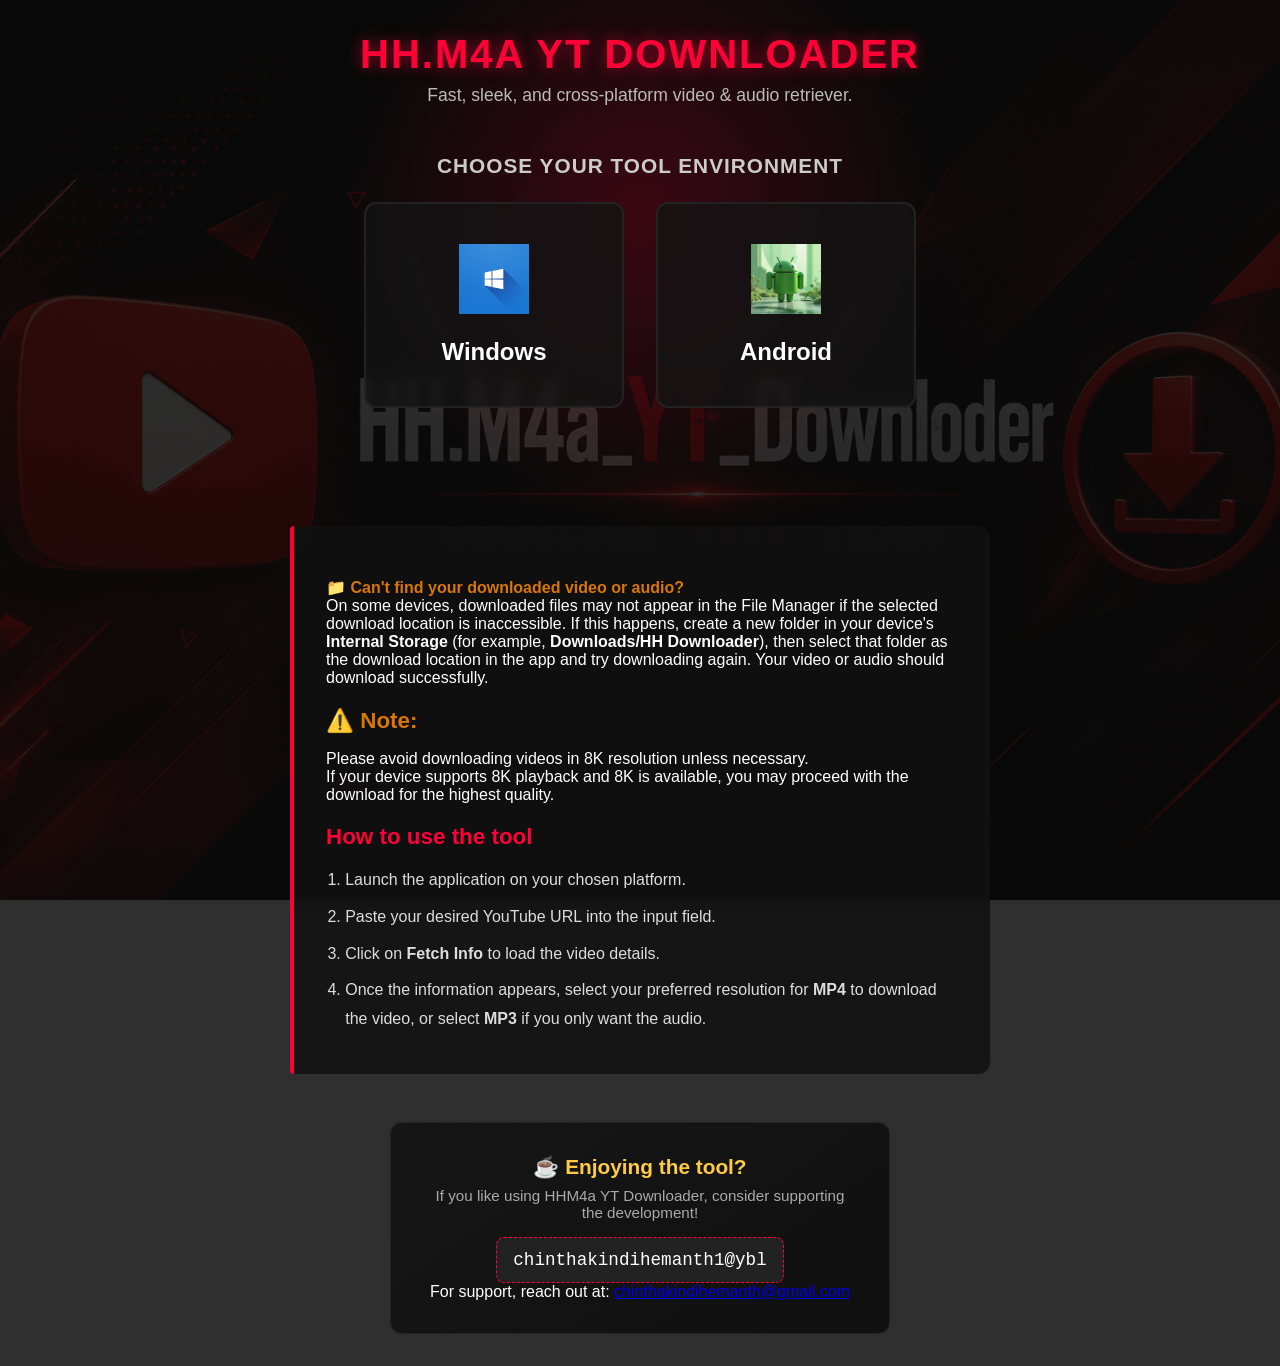
<file: index.html>
<!DOCTYPE html>
<html lang="en">
<head>
    <meta charset="UTF-8">
    <meta name="viewport" content="width=device-width, initial-scale=1.0">
    <title>HH.M4a YT Downloader</title>
    <style>
        /* Base Styling & Theme */
        * {
            margin: 0;
            padding: 0;
            box-sizing: border-box;
            font-family: 'Segoe UI', Tahoma, Geneva, Verdana, sans-serif;
        }

        body {
            /* Prioritizes your background image, blurs/darkens it slightly via linear-gradient for text readability */
            background: linear-gradient(rgba(10, 10, 10, 0.85), rgba(10, 10, 10, 0.85)), url('background.jpg') no-repeat center center fixed;
            background-size: cover;
            color: #ffffff;
            min-height: 100vh;
            display: flex;
            flex-direction: column;
            align-items: center;
            justify-content: flex-start;
            overflow-x: hidden;
            padding: 2rem 1rem;
        }

        /* Subtle animated red glow over your background image */
        .bg-glow {
            position: absolute;
            top: -10%;
            left: 50%;
            transform: translateX(-50%);
            width: 600px;
            height: 600px;
            background: radial-gradient(circle, rgba(255, 0, 55, 0.2) 0%, rgba(0,0,0,0) 70%);
            z-index: -1;
            pointer-events: none;
        }

        header {
            text-align: center;
            margin-bottom: 3rem;
            animation: fadeInDown 1s ease-out;
        }

        header h1 {
            font-size: 2.5rem;
            color: #ff0037; /* Vibrant Red accent */
            text-transform: uppercase;
            letter-spacing: 2px;
            margin-bottom: 0.5rem;
            text-shadow: 0 0 15px rgba(255, 0, 55, 0.6);
        }

        header p {
            color: #bbb;
            font-size: 1.1rem;
        }

        /* Platform Selection Section */
        .selector-container {
            width: 100%;
            max-width: 800px;
            display: flex;
            flex-direction: column;
            align-items: center;
            gap: 1.5rem;
            margin-bottom: 3rem;
            animation: fadeIn 1.2s ease-out;
        }

        .section-title {
            font-size: 1.3rem;
            text-transform: uppercase;
            letter-spacing: 1px;
            color: #ccc;
        }

        .cards-wrapper {
            display: flex;
            justify-content: center;
            gap: 2rem;
            width: 100%;
            flex-wrap: wrap;
        }

        .platform-card {
            background: rgba(20, 20, 20, 0.8); /* Semi-transparent black to let background peak through */
            backdrop-filter: blur(5px); /* Modern glassmorphism look */
            border: 2px solid #222;
            border-radius: 12px;
            width: 260px;
            padding: 2.5rem 1.5rem;
            text-align: center;
            cursor: pointer;
            transition: all 0.4s cubic-bezier(0.175, 0.885, 0.32, 1.275);
            text-decoration: none;
            display: flex;
            flex-direction: column;
            align-items: center;
            justify-content: center;
        }

        /* Dynamic Motion Hover Effects */
        .platform-card:hover {
            transform: translateY(-10px);
            border-color: #ff0037;
            box-shadow: 0 10px 25px rgba(255, 0, 55, 0.4);
            background: rgba(30, 30, 30, 0.9);
        }

        .platform-card img {
            width: 70px;
            height: 70px;
            margin-bottom: 1.5rem;
            object-fit: contain;
            transition: transform 0.3s ease;
        }

        .platform-card:hover img {
            transform: scale(1.1);
        }

        .platform-card span {
            font-size: 1.5rem;
            font-weight: bold;
            color: #fff;
        }

        /* Live Download Status Message */
        #status-message {
            font-size: 1.2rem;
            color: #00ff88;
            font-weight: 600;
            min-height: 30px;
            text-align: center;
            margin-top: 1rem;
            opacity: 0;
            transition: opacity 0.3s ease;
        }

        #status-message.show {
            opacity: 1;
            animation: pulse 1.5s infinite;
        }

        /* Info / How to use section */
        .instructions-panel {
            background: rgba(17, 17, 17, 0.85);
            backdrop-filter: blur(5px);
            border-left: 4px solid #ff0037;
            border-radius: 4px 12px 12px 4px;
            padding: 2rem;
            max-width: 700px;
            width: 100%;
            margin-bottom: 3rem;
            animation: fadeInUp 1.4s ease-out;
        }

        .instructions-panel h3 {
            font-size: 1.4rem;
            margin-bottom: 1rem;
            color: #ff0037;
        }

        .instructions-panel ol {
            padding-left: 1.2rem;
            color: #ddd;
            line-height: 1.8;
        }

        .instructions-panel li {
            margin-bottom: 0.5rem;
        }

        /* Support / Buy Me A Coffee */
        .coffee-section {
            background: linear-gradient(145deg, rgba(20, 20, 20, 0.9), rgba(13, 13, 13, 0.9));
            backdrop-filter: blur(5px);
            border: 1px solid #222;
            border-radius: 12px;
            padding: 2rem;
            text-align: center;
            max-width: 500px;
            width: 100%;
            animation: fadeInUp 1.6s ease-out;
        }

        .coffee-section h4 {
            font-size: 1.3rem;
            color: #ffcb42; /* Coffee Gold */
            margin-bottom: 0.5rem;
        }

        .coffee-section p {
            color: #aaa;
            font-size: 0.95rem;
            margin-bottom: 1rem;
        }

        .upi-badge {
            background: #222;
            padding: 0.75rem 1rem;
            border-radius: 8px;
            font-family: monospace;
            font-size: 1.1rem;
            color: #fff;
            display: inline-block;
            border: 1px dashed #ff0037;
            user-select: all;
            cursor: pointer;
        }

        /* Animations */
        @keyframes fadeInDown {
            from { opacity: 0; transform: translateY(-20px); }
            to { opacity: 1; transform: translateY(0); }
        }
        @keyframes fadeInUp {
            from { opacity: 0; transform: translateY(20px); }
            to { opacity: 1; transform: translateY(0); }
        }
        @keyframes fadeIn {
            from { opacity: 0; }
            to { opacity: 1; }
        }
        @keyframes pulse {
            0% { transform: scale(1); }
            50% { transform: scale(1.03); opacity: 0.8; }
            100% { transform: scale(1); }
        }
    </style>
</head>
<body>

    <div class="bg-glow"></div>

    <header>
        <h1>HH.M4a YT Downloader</h1>
        <p>Fast, sleek, and cross-platform video & audio retriever.</p>
    </header>

    <main class="selector-container">
        <h2 class="section-title">Choose your tool environment</h2>
        
        <div class="cards-wrapper">
    <a href="https://github.com/HemanthChinthakindi/youtube_download/releases/download/v1.0.0/HHm4a_YT_Downloader_setup.exe" class="platform-card" onclick="triggerDownload(event, 'Windows')">
        <img src="windows_logo.png" alt="Windows Logo" id="win-logo">
        <span>Windows</span>
    </a>

    <a href="https://github.com/HemanthChinthakindi/youtube_download/releases/download/v1.0.0/HHM4a_YT_Downloader.apk" class="platform-card" onclick="triggerDownload(event, 'Android')">
        <img src="android_logo.png" alt="Android Logo" id="android-logo">
        <span>Android</span>
    </a>
</div>

        <div id="status-message"></div>
    </main>

    <section class="instructions-panel">
        <p style="color: #d97706; font-weight: bold; margin-top: 20px;">
            📁 Can't find your downloaded video or audio?
        </p>
        <p>
            On some devices, downloaded files may not appear in the File Manager if the selected download location is inaccessible.
            If this happens, create a new folder in your device's <strong>Internal Storage</strong> (for example, <strong>Downloads/HH Downloader</strong>), then select that folder as the download location in the app and try downloading again. Your video or audio should download successfully.
        </p>

        <h3 style="color: #d97706; font-weight: bold; margin-top: 20px;">
            ⚠️ Note:
        </h3>
        <p>
            Please avoid downloading videos in 8K resolution unless necessary.<br>
            If your device supports 8K playback and 8K is available, you may proceed with the download for the highest quality.
        </p>

        <h3 style="margin-top: 20px;">How to use the tool</h3>
        <ol>
            <li>Launch the application on your chosen platform.</li>
            <li>Paste your desired YouTube URL into the input field.</li>
            <li>Click on <strong>Fetch Info</strong> to load the video details.</li>
            <li>Once the information appears, select your preferred resolution for <strong>MP4</strong> to download the video, or select <strong>MP3</strong> if you only want the audio.</li>
        </ol>
    </section>

    <footer class="coffee-section">
        <h4>☕ Enjoying the tool?</h4>
        <p>If you like using HHM4a YT Downloader, consider supporting the development!</p>
        <div class="upi-badge" title="Click to select all">
            chinthakindihemanth1@ybl
        </div>
        
        <div class="support-mail">
            <span>For support, reach out at:</span>
            <a href="mailto:chinthakindihemanth@gmail.com">chinthakindihemanth@gmail.com</a>
        </div>
    </footer>

    <script>
        function triggerDownload(event, platform) {
            const statusBox = document.getElementById('status-message');
            statusBox.textContent = `The Tool started downloading for ${platform}...`;
            statusBox.classList.add('show');

            setTimeout(() => {
                statusBox.classList.remove('show');
            }, 4000);
        }
    </script>
</body>
</html>
</file>
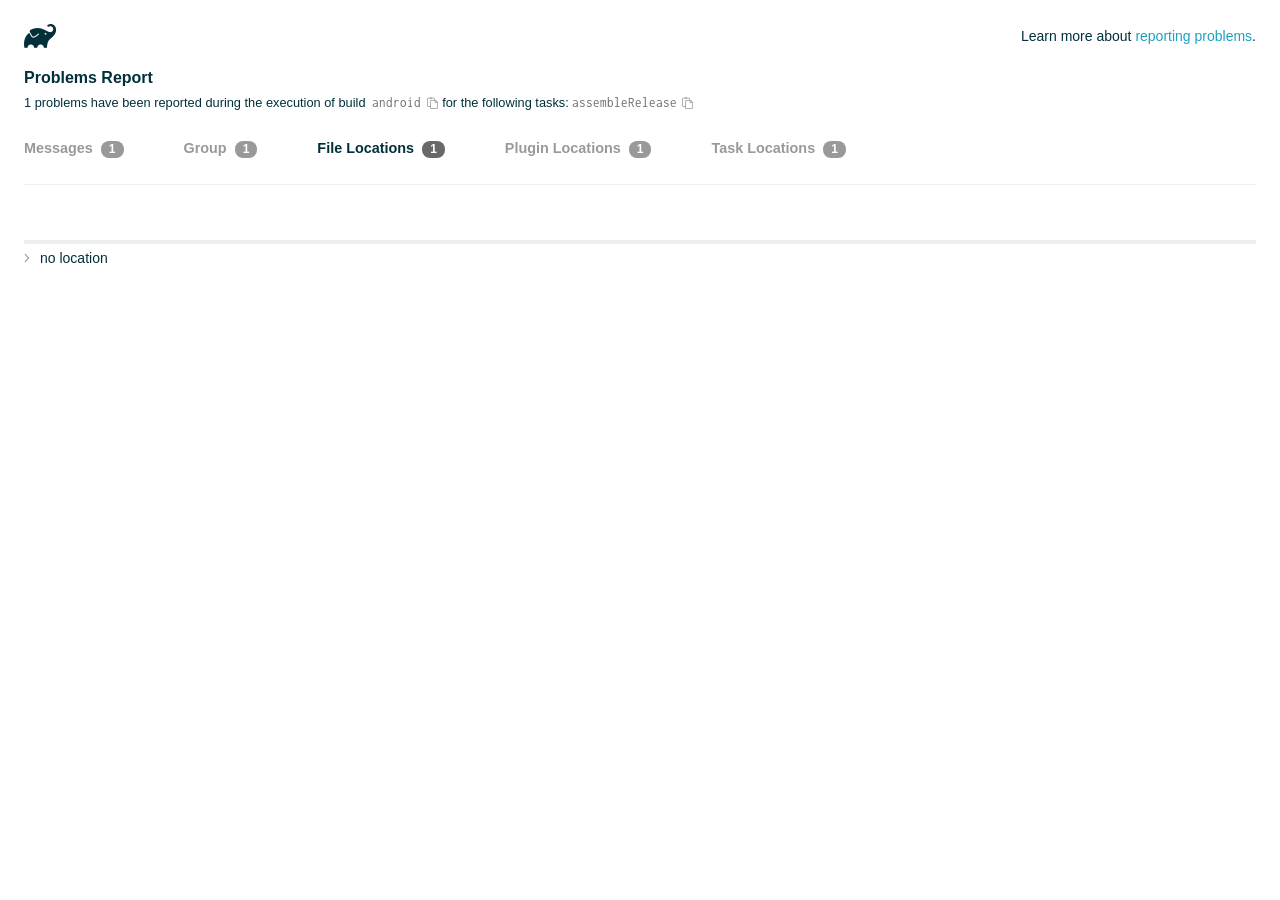
<file: hhm4a_yt_downloader/android/build/reports/problems/problems-report.html>
<!DOCTYPE html>

<html lang="en">
<head>
    <!-- Required meta tags -->
    <meta charset="utf-8">
    <meta name="viewport" content="width=device-width, initial-scale=1, shrink-to-fit=no">

                    <style type="text/css">
                /*! normalize.css v7.0.0 | MIT License | github.com/necolas/normalize.css */
html {
    line-height: 1.15;
    -ms-text-size-adjust: 100%;
    -webkit-text-size-adjust: 100%
}

body {
    margin: 0
}

article, aside, footer, header, nav, section {
    display: block
}

h1 {
    font-size: 2em;
    margin: .67em 0
}

figcaption, figure, main {
    display: block
}

figure {
    margin: 1em 40px
}

hr {
    box-sizing: content-box;
    height: 0;
    overflow: visible
}

pre {
    font-family: monospace, monospace;
    font-size: 1em
}

a {
    background-color: transparent;
    -webkit-text-decoration-skip: objects
}

abbr[title] {
    border-bottom: none;
    text-decoration: underline;
    text-decoration: underline dotted
}

b, strong {
    font-weight: inherit
}

b, strong {
    font-weight: bolder
}

code, kbd, samp {
    font-family: monospace, monospace;
    font-size: 1em
}

dfn {
    font-style: italic
}

mark {
    background-color: #ff0;
    color: #000
}

small {
    font-size: 80%
}

sub, sup {
    font-size: 75%;
    line-height: 0;
    position: relative;
    vertical-align: baseline
}

sub {
    bottom: -.25em
}

sup {
    top: -.5em
}

audio, video {
    display: inline-block
}

audio:not([controls]) {
    display: none;
    height: 0
}

img {
    border-style: none
}

svg:not(:root) {
    overflow: hidden
}

button, input, optgroup, select, textarea {
    font-family: sans-serif;
    font-size: 100%;
    line-height: 1.15;
    margin: 0
}

button, input {
    overflow: visible
}

button, select {
    text-transform: none
}

[type=reset], [type=submit], button, html [type=button] {
    -webkit-appearance: button
}

[type=button]::-moz-focus-inner, [type=reset]::-moz-focus-inner, [type=submit]::-moz-focus-inner, button::-moz-focus-inner {
    border-style: none;
    padding: 0
}

[type=button]:-moz-focusring, [type=reset]:-moz-focusring, [type=submit]:-moz-focusring, button:-moz-focusring {
    outline: 1px dotted ButtonText
}

fieldset {
    padding: .35em .75em .625em
}

legend {
    box-sizing: border-box;
    color: inherit;
    display: table;
    max-width: 100%;
    padding: 0;
    white-space: normal
}

progress {
    display: inline-block;
    vertical-align: baseline
}

textarea {
    overflow: auto
}

[type=checkbox], [type=radio] {
    box-sizing: border-box;
    padding: 0
}

[type=number]::-webkit-inner-spin-button, [type=number]::-webkit-outer-spin-button {
    height: auto
}

[type=search] {
    -webkit-appearance: textfield;
    outline-offset: -2px
}

[type=search]::-webkit-search-cancel-button, [type=search]::-webkit-search-decoration {
    -webkit-appearance: none
}

::-webkit-file-upload-button {
    -webkit-appearance: button;
    font: inherit
}

details, menu {
    display: block
}

summary {
    display: list-item
}

canvas {
    display: inline-block
}

template {
    display: none
}

[hidden] {
    display: none
}

/* configuration cache styles */

.report-wrapper {
    margin: 0;
    padding: 0 24px;
}

.gradle-logo {
    width: 32px;
    height: 24px;
    background-image: url("[data-uri]");
    background-size: contain;
}

.header {
    display: flex;
    flex-wrap: wrap;
    position: fixed;
    top: 0;
    left: 0;
    width: 100%;
    padding: 24px 24px 0 24px;
    background-color: white;
    z-index: 1;
}

.learn-more {
    margin-left: auto;
    align-self: center;
    font-size: 0.875rem;
    font-weight: normal;
}

.title {
    display: flex;
    align-items: center;
    padding: 18px 0 24px 0;
    flex: 1 0 100%;
}

.content {
    font-size: 0.875rem;
    padding: 240px 0 48px;
    overflow-x: auto;
    white-space: nowrap;
}

.content ol:first-of-type {
    margin: 0;
}

.tree-btn {
    cursor: pointer;
    display: inline-block;
    width: 16px;
    height: 16px;
    background-size: contain;
    background-repeat: no-repeat;
    vertical-align: middle;
    margin-top: -0.2em;
}

.tree-btn.collapsed {
    background-image: url('data:image/svg+xml;utf8,<svg xmlns="http://www.w3.org/2000/svg" viewBox="0 0 192 512"><path d="M166.9 264.5l-117.8 116c-4.7 4.7-12.3 4.7-17 0l-7.1-7.1c-4.7-4.7-4.7-12.3 0-17L127.3 256 25.1 155.6c-4.7-4.7-4.7-12.3 0-17l7.1-7.1c4.7-4.7 12.3-4.7 17 0l117.8 116c4.6 4.7 4.6 12.3-.1 17z" fill="%23999999" stroke="%23999999"/></svg>');
}

.tree-btn.expanded {
    background-image: url('data:image/svg+xml;utf8,<svg xmlns="http://www.w3.org/2000/svg" viewBox="0 0 256 512"><path d="M119.5 326.9L3.5 209.1c-4.7-4.7-4.7-12.3 0-17l7.1-7.1c4.7-4.7 12.3-4.7 17 0L128 287.3l100.4-102.2c4.7-4.7 12.3-4.7 17 0l7.1 7.1c4.7 4.7 4.7 12.3 0 17L136.5 327c-4.7 4.6-12.3 4.6-17-.1z" fill="%23999999" stroke="%23999999"/></svg>');
}

ul .tree-btn {
    margin-right: 3px;
}

.leaf-icon {
    display: inline-block;
    width: 16px;
    height: 16px;
    background-image: url('data:image/svg+xml;utf8,<svg xmlns="http://www.w3.org/2000/svg" viewBox="0 0 256 512"><path d="M32 256 H224" stroke="%23999999" stroke-width="48" stroke-linecap="round"/></svg>');
    background-size: contain;
    background-repeat: no-repeat;
    vertical-align: middle;
    margin-top: -0.2em;
}

.invisible-text {
    user-select: all; /* Allow the text to be selectable */
    color: transparent; /* Hide the text */
    text-indent: -9999px; /* Move the text out of view */
    position: relative;
    white-space: pre; /* Preserve meaningful whitespace in the invisible text for copying */
}

.text-for-copy {
    display: inline-block;
}

.enum-icon {
    display: inline-block;
    width: 16px;
    height: 16px;
    background-image: url('data:image/svg+xml;utf8,<svg xmlns="http://www.w3.org/2000/svg" viewBox="0 0 1024 1024"><circle cx="512" cy="512" r="200" /></svg>');
    background-size: contain;
    background-repeat: no-repeat;
    vertical-align: middle;
    margin-inline-start: 0.5ex;
    margin-inline-end: 0.5ex;
    margin-top: -0.2em;
}

.error-icon {
    display: inline-block;
    width: 16px;
    height: 16px;
    background-image: url('data:image/svg+xml;utf8,<svg xmlns="http://www.w3.org/2000/svg" viewBox="0 0 320 512"><path d="M193.94 256L296.5 153.44l21.15-21.15c3.12-3.12 3.12-8.19 0-11.31l-22.63-22.63c-3.12-3.12-8.19-3.12-11.31 0L160 222.06 36.29 98.34c-3.12-3.12-8.19-3.12-11.31 0L2.34 120.97c-3.12 3.12-3.12 8.19 0 11.31L126.06 256 2.34 379.71c-3.12 3.12-3.12 8.19 0 11.31l22.63 22.63c3.12 3.12 8.19 3.12 11.31 0L160 289.94 262.56 392.5l21.15 21.15c3.12 3.12 8.19 3.12 11.31 0l22.63-22.63c3.12-3.12 3.12-8.19 0-11.31L193.94 256z" fill="%23FC461E" stroke="%23FC461E"/></svg>');
    background-size: contain;
    background-repeat: no-repeat;
    vertical-align: middle;
    margin-inline-start: 0.5ex;
    margin-inline-end: 0.5ex;
    margin-top: -0.2em;
}

.advice-icon {
    display: inline-block;
    width: 16px;
    height: 16px;
    background-image: url('data:image/svg+xml;utf8,<svg width="800px" height="800px" viewBox="-4.93 0 122.88 122.88" version="1.1" id="Layer_1" xmlns="http://www.w3.org/2000/svg" xmlns:xlink="http://www.w3.org/1999/xlink"  style="enable-background:new 0 0 113.01 122.88" xml:space="preserve"><g><path d="M44.13,102.06c-1.14,0.03-2.14-0.81-2.3-1.96c-0.17-1.2,0.64-2.31,1.82-2.54c-1.3-7.37-4.85-11.43-8.6-15.72 c-2.92-3.34-5.95-6.81-8.34-11.92c-2.35-5.03-3.64-10.23-3.6-15.63c0.05-5.4,1.42-10.96,4.4-16.71c0.02-0.04,0.04-0.07,0.06-0.11 l0,0c3.91-6.62,9.38-11.04,15.47-13.52c5.11-2.09,10.66-2.8,16.1-2.3c5.42,0.5,10.73,2.2,15.37,4.94 c5.9,3.49,10.75,8.67,13.42,15.21c1.44,3.54,2.42,7.49,2.54,11.82c0.12,4.31-0.62,8.96-2.61,13.88 c-2.66,6.59-6.18,10.68-9.47,14.51c-3.03,3.53-5.85,6.81-7.42,11.84c0.89,0.21,1.59,0.94,1.73,1.9c0.17,1.24-0.7,2.39-1.94,2.56 l-0.77,0.11c-0.14,1.09-0.23,2.26-0.27,3.51l0.25-0.04c1.24-0.17,2.39,0.7,2.56,1.94c0.17,1.24-0.7,2.39-1.94,2.56l-0.78,0.11 c0.01,0.15,0.02,0.3,0.03,0.45l0,0c0.07,0.88,0.08,1.73,0.03,2.54l0.13-0.02c1.25-0.15,2.38,0.74,2.54,1.98 c0.15,1.25-0.74,2.38-1.98,2.54l-1.68,0.21c-1.2,3.11-3.34,5.48-5.87,6.94c-1.74,1.01-3.67,1.59-5.61,1.71 c-1.97,0.12-3.96-0.25-5.78-1.13c-2.08-1.02-3.94-2.71-5.29-5.14c-0.65-0.33-1.13-0.97-1.23-1.75c-0.04-0.31-0.01-0.61,0.07-0.89 c-0.39-1.16-0.68-2.43-0.87-3.83l-0.07,0.01c-1.24,0.17-2.39-0.7-2.56-1.94c-0.17-1.24,0.7-2.39,1.94-2.56l0.54-0.08 C44.19,104.32,44.18,103.16,44.13,102.06L44.13,102.06z M2.18,58.86C1.01,58.89,0.04,57.98,0,56.81c-0.04-1.17,0.88-2.14,2.05-2.18 l8.7-0.3c1.17-0.04,2.14,0.88,2.18,2.05c0.04,1.17-0.88,2.14-2.05,2.18L2.18,58.86L2.18,58.86z M110.68,50.25 c1.16-0.12,2.2,0.73,2.32,1.89c0.12,1.16-0.73,2.2-1.89,2.32l-8.66,0.91c-1.16,0.12-2.2-0.73-2.32-1.89 c-0.12-1.16,0.73-2.2,1.89-2.32L110.68,50.25L110.68,50.25z M94.91,14.78c0.65-0.97,1.96-1.23,2.93-0.58 c0.97,0.65,1.23,1.96,0.58,2.93l-4.84,7.24c-0.65,0.97-1.96,1.23-2.93,0.58c-0.97-0.65-1.23-1.96-0.58-2.93L94.91,14.78 L94.91,14.78z M57.63,2.06c0.03-1.17,1-2.09,2.16-2.06c1.17,0.03,2.09,1,2.06,2.16l-0.22,8.7c-0.03,1.17-1,2.09-2.16,2.06 c-1.17-0.03-2.09-1-2.06-2.16L57.63,2.06L57.63,2.06z M13.88,15.53c-0.86-0.8-0.9-2.14-0.11-2.99c0.8-0.86,2.14-0.9,2.99-0.11 l6.37,5.94c0.86,0.8,0.9,2.14,0.11,2.99c-0.8,0.86-2.14,0.9-2.99,0.11L13.88,15.53L13.88,15.53z M47.88,96.95l18.49-2.63 c1.59-6.7,5.05-10.73,8.8-15.08c3.08-3.58,6.36-7.4,8.76-13.34c1.76-4.35,2.41-8.43,2.31-12.19c-0.1-3.75-0.96-7.21-2.24-10.34 c-2.3-5.63-6.51-10.11-11.65-13.15c-4.11-2.43-8.8-3.94-13.59-4.37c-4.77-0.44-9.64,0.19-14.13,2.02 c-5.26,2.15-9.99,5.97-13.39,11.72c-2.64,5.12-3.86,10.02-3.9,14.73c-0.04,4.74,1.11,9.33,3.2,13.8c2.13,4.56,4.97,7.8,7.69,10.92 C42.47,83.9,46.48,88.49,47.88,96.95L47.88,96.95z M65.62,99.02l-17.27,2.45c0.05,1.1,0.07,2.25,0.05,3.47l17.05-2.42 C65.47,101.29,65.52,100.12,65.62,99.02L65.62,99.02z M48.49,109.52c0.12,0.92,0.3,1.76,0.53,2.54l16.55-2.04 c0.11-0.86,0.13-1.77,0.05-2.74l0,0l0-0.02l-0.01-0.17L48.49,109.52L48.49,109.52z M51.37,116.36c0.64,0.67,1.35,1.19,2.1,1.55 c1.15,0.56,2.42,0.79,3.67,0.72c1.29-0.08,2.57-0.47,3.74-1.15c1.1-0.64,2.09-1.53,2.88-2.65L51.37,116.36L51.37,116.36z"/></g></svg>');
    background-size: contain;
    background-repeat: no-repeat;
    vertical-align: middle;
    margin-inline-start: 0.5ex;
    margin-inline-end: 0.5ex;
    margin-top: -0.2em;
}

.warning-icon {
    display: inline-block;
    width: 13px;
    height: 13px;
    background-image: url('data:image/svg+xml;utf8,<svg xmlns="http://www.w3.org/2000/svg" viewBox="0 0 576 512"><path d="M270.2 160h35.5c3.4 0 6.1 2.8 6 6.2l-7.5 196c-.1 3.2-2.8 5.8-6 5.8h-20.5c-3.2 0-5.9-2.5-6-5.8l-7.5-196c-.1-3.4 2.6-6.2 6-6.2zM288 388c-15.5 0-28 12.5-28 28s12.5 28 28 28 28-12.5 28-28-12.5-28-28-28zm281.5 52L329.6 24c-18.4-32-64.7-32-83.2 0L6.5 440c-18.4 31.9 4.6 72 41.6 72H528c36.8 0 60-40 41.5-72zM528 480H48c-12.3 0-20-13.3-13.9-24l240-416c6.1-10.6 21.6-10.7 27.7 0l240 416c6.2 10.6-1.5 24-13.8 24z" fill="%23DEAD22" stroke="%23DEAD22"/></svg>');
    background-size: contain;
    background-repeat: no-repeat;
    vertical-align: middle;
    margin-inline-start: 0.3ex;
    margin-inline-end: 1.1ex;
    margin-top: -0.1em;
}

.documentation-button {
    cursor: pointer;
    display: inline-block;
    width: 13px;
    height: 13px;
    background-image: url('data:image/svg+xml;utf8,<svg xmlns="http://www.w3.org/2000/svg" viewBox="0 0 512 512"><path d="M256 340c-15.464 0-28 12.536-28 28s12.536 28 28 28 28-12.536 28-28-12.536-28-28-28zm7.67-24h-16c-6.627 0-12-5.373-12-12v-.381c0-70.343 77.44-63.619 77.44-107.408 0-20.016-17.761-40.211-57.44-40.211-29.144 0-44.265 9.649-59.211 28.692-3.908 4.98-11.054 5.995-16.248 2.376l-13.134-9.15c-5.625-3.919-6.86-11.771-2.645-17.177C185.658 133.514 210.842 116 255.67 116c52.32 0 97.44 29.751 97.44 80.211 0 67.414-77.44 63.849-77.44 107.408V304c0 6.627-5.373 12-12 12zM256 40c118.621 0 216 96.075 216 216 0 119.291-96.61 216-216 216-119.244 0-216-96.562-216-216 0-119.203 96.602-216 216-216m0-32C119.043 8 8 119.083 8 256c0 136.997 111.043 248 248 248s248-111.003 248-248C504 119.083 392.957 8 256 8z" fill="%23999999" stroke="%23999999"/></svg>');
    background-size: contain;
    background-repeat: no-repeat;
    vertical-align: middle;
    margin-inline-start: 0.5ex;
    margin-inline-end: 0.5ex;
    margin-top: -0.2em;
}

.documentation-button::selection {
    color: transparent;
}

.documentation-button:hover {
    color: transparent;
}

.copy-button {
    cursor: pointer;
    display: inline-block;
    width: 12px;
    height: 12px;
    background-image: url('data:image/svg+xml;utf8,<svg xmlns="http://www.w3.org/2000/svg" viewBox="0 0 448 512"><path d="M433.941 193.941l-51.882-51.882A48 48 0 0 0 348.118 128H320V80c0-26.51-21.49-48-48-48h-66.752C198.643 13.377 180.858 0 160 0s-38.643 13.377-45.248 32H48C21.49 32 0 53.49 0 80v288c0 26.51 21.49 48 48 48h80v48c0 26.51 21.49 48 48 48h224c26.51 0 48-21.49 48-48V227.882a48 48 0 0 0-14.059-33.941zm-22.627 22.627a15.888 15.888 0 0 1 4.195 7.432H352v-63.509a15.88 15.88 0 0 1 7.431 4.195l51.883 51.882zM160 30c9.941 0 18 8.059 18 18s-8.059 18-18 18-18-8.059-18-18 8.059-18 18-18zM48 384c-8.822 0-16-7.178-16-16V80c0-8.822 7.178-16 16-16h66.752c6.605 18.623 24.389 32 45.248 32s38.643-13.377 45.248-32H272c8.822 0 16 7.178 16 16v48H176c-26.51 0-48 21.49-48 48v208H48zm352 96H176c-8.822 0-16-7.178-16-16V176c0-8.822 7.178-16 16-16h144v72c0 13.2 10.8 24 24 24h72v208c0 8.822-7.178 16-16 16z" fill="%23999999" stroke="%23999999"/></svg>');
    background-size: contain;
    background-repeat: no-repeat;
    vertical-align: middle;
    margin-inline-start: 0.5ex;
    margin-top: -0.2em;
}

.groups{
    display: flex;
    border-bottom: 1px solid #EDEEEF;
    flex: 1 0 100%;
}

.uncategorized {
    display: flex;
    border-top: 4px solid #EDEEEF;
    flex: 1 0 100%;
}

.group-selector {
    padding: 0 52px 24px 0;
    font-size: 0.9rem;
    font-weight: bold;
    color: #999999;
    cursor: pointer;
}

.group-selector__count {
    margin: 0 8px;
    border-radius: 8px;
    background-color: #999;
    color: #fff;
    padding: 1px 8px 2px;
    font-size: 0.75rem;
}

.group-selector--active {
    color: #02303A;
    cursor: auto;
}

.group-selector--active .group-selector__count {
    background-color: #686868;
}

.group-selector--disabled {
    cursor: not-allowed;
}

.accordion-header {
    cursor: pointer;
}

.container {
    padding-left: 0.5em;
    padding-right: 0.5em;
}

.stacktrace {
    border-radius: 4px;
    overflow-x: auto;
    padding: 0.5rem;
    margin-bottom: 0;
    min-width: 1000px;
}

/* Lato (bold, regular) */
@font-face {
    font-display: swap;
    font-family: Lato;
    font-weight: 500;
    font-style: normal;
    src: url("https://assets.gradle.com/lato/fonts/lato-semibold/lato-semibold.woff2") format("woff2"),
    url("https://assets.gradle.com/lato/fonts/lato-semibold/lato-semibold.woff") format("woff");
}

@font-face {
    font-display: swap;
    font-family: Lato;
    font-weight: bold;
    font-style: normal;
    src: url("https://assets.gradle.com/lato/fonts/lato-bold/lato-bold.woff2") format("woff2"),
    url("https://assets.gradle.com/lato/fonts/lato-bold/lato-bold.woff") format("woff");
}

* {
    -webkit-box-sizing: border-box;
    -moz-box-sizing: border-box;
    box-sizing: border-box;
}

html,
body {
    margin: 0;
    padding: 0;
}

html {
    font-family: "Lato", "Helvetica Neue", Arial, sans-serif;
    font-size: 16px;
    font-weight: 400;
    line-height: 1.5;
}

body {
    color: #02303A;
    background-color: #ffffff;
    -webkit-text-size-adjust: 100%;
    -ms-text-size-adjust: 100%;
    -webkit-font-smoothing: antialiased;
}


/* typography */
h1, h2, h3, h4, h5, h6 {
    color: #02303A;
    text-rendering: optimizeLegibility;
    margin: 0;
}

h1 {
    font-size: 1rem;
}

h2 {
    font-size: 0.9rem;
}

h3 {
    font-size: 1.125rem;
}

h4, h5, h6 {
    font-size: 0.875rem;
}

h1 code {
    font-weight: bold;
}

ul, ol, dl {
    list-style-position: outside;
    line-height: 1.6;
    padding: 0;
    margin: 0 0 0 20px;
    list-style-type: none;
}

li {
    line-height: 2;
}

a {
    color: #1DA2BD;
    text-decoration: none;
    transition: all 0.3s ease, visibility 0s;
}

a:hover {
    color: #35c1e4;
}

/* code */
code, pre {
    font-family: Inconsolata, Monaco, "Courier New", monospace;
    font-style: normal;
    font-variant-ligatures: normal;
    font-variant-caps: normal;
    font-variant-numeric: normal;
    font-variant-east-asian: normal;
    font-weight: normal;
    font-stretch: normal;
    color: #686868;
}

*:not(pre) > code {
    letter-spacing: 0;
    padding: 0.1em 0.5ex;
    text-rendering: optimizeSpeed;
    word-spacing: -0.15em;
    word-wrap: break-word;
}

pre {
    font-size: 0.75rem;
    line-height: 1.8;
    margin-top: 0;
    margin-bottom: 1.5em;
    padding: 1rem;
}

pre code {
    background-color: transparent;
    color: inherit;
    line-height: 1.8;
    font-size: 100%;
    padding: 0;
}

a code {
    color: #1BA8CB;
}

pre.code, pre.programlisting, pre.screen, pre.tt {
    background-color: #f7f7f8;
    border-radius: 4px;
    font-size: 1em;
    line-height: 1.45;
    margin-bottom: 1.25em;
    overflow-x: auto;
    padding: 1rem;
}

li em, p em {
    padding: 0 1px;
}

code em, tt em {
    text-decoration: none;
}

code + .copy-button {
    margin-inline-start: 0.2ex;
}

.java-exception {
    font-size: 0.75rem;
    padding-left: 24px;
}

.java-exception ul {
    margin: 0;
    line-height: inherit;
}

.java-exception code {
    white-space: pre;
}

.java-exception-part-toggle {
    user-select: none;
    cursor: pointer;
    border-radius: 2px;
    padding: 0.1em 0.2em;
    background: azure;
    color: #686868;
}

                </style>
    <!-- Inconsolata is used as a default monospace font in the report. -->
    <link rel="stylesheet" href="https://fonts.googleapis.com/css?family=Inconsolata:400,700" />

    <title>Gradle Configuration Cache</title>
</head>
<body>

<div id="playground"></div>

<div class="report" id="report">
    Loading...
</div>

<script type="text/javascript">
function configurationCacheProblems() { return (
// begin-report-data
{"diagnostics":[{"locations":[{"pluginId":"kotlin-android"}],"problem":[{"text":"Deprecated 'org.jetbrains.kotlin.android' plugin usage"}],"severity":"WARNING","problemDetails":[{"text":"The 'org.jetbrains.kotlin.android' plugin in project ':app' is no longer required for Kotlin support since AGP 9.0."}],"contextualLabel":"Deprecated 'org.jetbrains.kotlin.android' plugin usage","documentationLink":"https://kotl.in/gradle/agp-built-in-kotlin","problemId":[{"name":"kgp:deprecation","displayName":"Kotlin Gradle Plugin Deprecation"},{"name":"kotlin","displayName":"Kotlin"},{"name":"deprecated-kotlin-android-plugin","displayName":"Deprecated 'org.jetbrains.kotlin.android' plugin usage"}],"solutions":[[{"text":"Remove both `android.builtInKotlin=true` and `android.newDsl=false` from `gradle.properties`, then migrate to built-in Kotlin."}]]}],"problemsReport":{"totalProblemCount":1,"buildName":"android","requestedTasks":"assembleRelease","documentationLink":"https://docs.gradle.org/9.1.0/userguide/reporting_problems.html","documentationLinkCaption":"Problem report","summaries":[]}}
// end-report-data
);}
</script>
                <script type="text/javascript">
                !function(n,t){"object"==typeof exports&&"object"==typeof module?module.exports=t():"function"==typeof define&&define.amd?define([],t):"object"==typeof exports?exports["configuration-cache-report"]=t():n["configuration-cache-report"]=t()}(this,(()=>(({70:function(){void 0===ArrayBuffer.isView&&(ArrayBuffer.isView=function(n){return null!=n&&null!=n.__proto__&&n.__proto__.__proto__===Int8Array.prototype.__proto__}),void 0===Math.imul&&(Math.imul=function(n,t){return(4294901760&n)*(65535&t)+(65535&n)*(0|t)|0}),this["configuration-cache-report"]=function(n){"use strict";var t,r,i,e,u,o,f,s,c,a,h,l,_,v,d,g,w,b,p,m,k,q,y,B,C,x,j,P,I,S,z,T,E,L,N,A,M,F,D,O,R,H,$,G,U,V,Q,Z,Y,W,K,X,J,nn,tn,rn,en,un,on,fn,sn,cn,an,hn,ln,_n,vn,dn,gn,wn,bn,pn,mn,kn,qn,yn,Bn,Cn,xn,jn,Pn,In,Sn,zn,Tn,En,Ln,Nn,An,Mn=Math.imul,Fn=ArrayBuffer.isView;function Dn(n,t){if(!(t>=0))throw _u(ce("Requested element count "+t+" is less than zero."));return function(n,t){if(!(t>=0))throw _u(ce("Requested element count "+t+" is less than zero."));if(0===t)return Ct();if(t>=n.length)return function(n){switch(n.length){case 0:return Ct();case 1:return qr(n[0]);default:return function(n){return Hr(function(n){return new It(n,!1)}(n))}(n)}}(n);if(1===t)return qr(n[0]);var r=0,i=Rr(),e=0,u=n.length;n:for(;e<u;){var o=n[e];if(e=e+1|0,i.d(o),(r=r+1|0)===t)break n}return i}(n,rt(n.length-t|0,0))}function On(n,t,r,i,e,u,o){return t=t===A?", ":t,r=r===A?"":r,i=i===A?"":i,e=e===A?-1:e,u=u===A?"...":u,o=o===A?null:o,function(n,t,r,i,e,u,o,f){r=r===A?", ":r,i=i===A?"":i,e=e===A?"":e,u=u===A?-1:u,o=o===A?"...":o,f=f===A?null:f,t.e(i);var s=0,c=0,a=n.length;n:for(;c<a;){var h=n[c];if(c=c+1|0,(s=s+1|0)>1&&t.e(r),!(u<0||s<=u))break n;Jt(t,h,f)}return u>=0&&s>u&&t.e(o),t.e(e),t}(n,Bi(),t,r,i,e,u,o).toString()}function Rn(n){return n.length-1|0}function Hn(n,t){if(null==t){var r=0,i=n.length-1|0;if(r<=i)do{var e=r;if(r=r+1|0,null==n[e])return e}while(r<=i)}else{var u=0,o=n.length-1|0;if(u<=o)do{var f=u;if(u=u+1|0,le(t,n[f]))return f}while(u<=o)}return-1}function $n(n,t,r,i,e,u,o){return t=t===A?", ":t,r=r===A?"":r,i=i===A?"":i,e=e===A?-1:e,u=u===A?"...":u,o=o===A?null:o,Gn(n,Bi(),t,r,i,e,u,o).toString()}function Gn(n,t,r,i,e,u,o,f){r=r===A?", ":r,i=i===A?"":i,e=e===A?"":e,u=u===A?-1:u,o=o===A?"...":o,f=f===A?null:f,t.e(i);var s=0,c=n.f();n:for(;c.g();){var a=c.h();if((s=s+1|0)>1&&t.e(r),!(u<0||s<=u))break n;Jt(t,a,f)}return u>=0&&s>u&&t.e(o),t.e(e),t}function Un(n){if(n.i())throw xu("List is empty.");return n.j(0)}function Vn(n){return new tt(n)}function Qn(n){if(Ke(n,Di)){var t;switch(n.k()){case 0:t=Ct();break;case 1:t=qr(Ke(n,Fi)?n.j(0):n.f().h());break;default:t=Zn(n)}return t}return xt(Xn(n))}function Zn(n){return Hr(n)}function Yn(n){if(Ke(n,Di)&&n.k()<=1)return Qn(n);var t=Xn(n);return function(n){var t=(n.k()/2|0)-1|0;if(t<0)return br();var r=jt(n),i=0;if(i<=t)do{var e=i;i=i+1|0;var u=n.j(e);n.f4(e,n.j(r)),n.f4(r,u),r=r-1|0}while(e!==t)}(t),t}function Wn(n,t){if(!(t>=0))throw _u(ce("Requested element count "+t+" is less than zero."));return function(n,t){if(!(t>=0))throw _u(ce("Requested element count "+t+" is less than zero."));if(0===t)return Ct();if(Ke(n,Di)){if(t>=n.k())return Qn(n);if(1===t)return qr(function(n){if(Ke(n,Fi))return Un(n);var t=n.f();if(!t.g())throw xu("Collection is empty.");return t.h()}(n))}var r=0,i=Rr(),e=n.f();n:for(;e.g();){var u=e.h();if(i.d(u),(r=r+1|0)===t)break n}return xt(i)}(n,rt(n.k()-t|0,0))}function Kn(n,t){if(!(t>=0))throw _u(ce("Requested element count "+t+" is less than zero."));if(0===t)return Ct();var r=n.k();if(t>=r)return Qn(n);if(1===t)return qr(Jn(n));var i=Rr();if(Ke(n,bi)){var e=r-t|0;if(e<r)do{var u=e;e=e+1|0,i.d(n.j(u))}while(e<r)}else for(var o=n.l(r-t|0);o.g();){var f=o.h();i.d(f)}return i}function Xn(n){return Ke(n,Di)?Zn(n):nt(n,Or())}function Jn(n){if(n.i())throw xu("List is empty.");return n.j(jt(n))}function nt(n,t){for(var r=n.f();r.g();){var i=r.h();t.d(i)}return t}function tt(n){this.n_1=n}function rt(n,t){return n<t?t:n}function it(n,t){return n>t?t:n}function et(n,t){return Kt().q(n,t,-1)}function ut(n,t){return new Ft(n,t)}function ot(n){var t=n.f();if(!t.g())return Ct();var r=t.h();if(!t.g())return qr(r);var i=Or();for(i.d(r);t.g();)i.d(t.h());return i}function ft(n){this.r_1=n}function st(n,t){this.s_1=n,this.t_1=t}function ct(){}function at(n){this.x_1=n,this.w_1=0}function ht(n,t){this.a1_1=n,at.call(this,n),_t().b1(t,this.a1_1.k()),this.w_1=t}function lt(){t=this}function _t(){return null==t&&new lt,t}function vt(){_t(),ct.call(this)}function dt(n){this.h1_1=n}function gt(n,t){return t===n?"(this Map)":Vi(t)}function wt(n,t){var r;n:{for(var i=n.o().f();i.g();){var e=i.h();if(le(e.j1(),t)){r=e;break n}}r=null}return r}function bt(){r=this}function pt(){return null==r&&new bt,r}function mt(n){this.q1_1=n,ct.call(this)}function kt(){pt(),this.n1_1=null,this.o1_1=null}function qt(){i=this}function yt(){return null==i&&new qt,i}function Bt(n){return n.length>0?ou(n):Ct()}function Ct(){return null==e&&new Pt,e}function xt(n){switch(n.k()){case 0:return Ct();case 1:return qr(n.j(0));default:return n}}function jt(n){return n.k()-1|0}function Pt(){e=this,this.z1_1=new ke(-1478467534,-1720727600)}function It(n,t){this.b2_1=n,this.c2_1=t}function St(){u=this}function zt(){return null==u&&new St,u}function Tt(n,t){return Ke(n,Di)?n.k():t}function Et(n,t){if(Ke(t,Di))return n.m(t);for(var r=!1,i=t.f();i.g();){var e=i.h();n.d(e)&&(r=!0)}return r}function Lt(){}function Nt(n,t){this.h2_1=n,this.g2_1=n.i2_1.l(function(n,t){if(!(0<=t&&t<=n.k()))throw du("Position index "+t+" must be in range ["+Ve(0,n.k())+"].");return n.k()-t|0}(n,t))}function At(n){vt.call(this),this.i2_1=n}function Mt(n){this.k2_1=n,this.j2_1=n.l2_1.f()}function Ft(n,t){this.l2_1=n,this.m2_1=t}function Dt(n){for(;n.n2_1.g();){var t=n.n2_1.h();if(n.q2_1.t2_1(t)===n.q2_1.s2_1)return n.p2_1=t,n.o2_1=1,br()}n.o2_1=0}function Ot(n){this.q2_1=n,this.n2_1=n.r2_1.f(),this.o2_1=-1,this.p2_1=null}function Rt(n,t,r){t=t===A||t,this.r2_1=n,this.s2_1=t,this.t2_1=r}function Ht(){return null==o&&new $t,o}function $t(){o=this,this.u2_1=new ke(1993859828,793161749)}function Gt(n,t,r){return Ut(Ut(n,r)-Ut(t,r)|0,r)}function Ut(n,t){var r=n%t|0;return r>=0?r:r+t|0}function Vt(){f=this,this.p_1=new Zt(1,0)}function Qt(){return null==f&&new Vt,f}function Zt(n,t){Qt(),Xt.call(this,n,t,1)}function Yt(n,t,r){Lt.call(this),this.d3_1=r,this.e3_1=t,this.f3_1=this.d3_1>0?n<=t:n>=t,this.g3_1=this.f3_1?n:this.e3_1}function Wt(){s=this}function Kt(){return null==s&&new Wt,s}function Xt(n,t,r){if(Kt(),0===r)throw _u("Step must be non-zero.");if(r===mr().MIN_VALUE)throw _u("Step must be greater than Int.MIN_VALUE to avoid overflow on negation.");this.z2_1=n,this.a3_1=function(n,t,r){var i;if(r>0)i=n>=t?t:t-Gt(t,n,r)|0;else{if(!(r<0))throw _u("Step is zero.");i=n<=t?t:t+Gt(n,t,0|-r)|0}return i}(n,t,r),this.b3_1=r}function Jt(n,t,r){null!=r?n.e(r(t)):null==t||nu(t)?n.e(t):t instanceof Mi?n.i3(t.h3_1):n.e(Vi(t))}function nr(n,t,r){if(n===t)return!0;if(!(r=r!==A&&r))return!1;var i=xi(n),e=xi(t);return i===e||le(new Mi(ne(Li(i).toLowerCase(),0)),new Mi(ne(Li(e).toLowerCase(),0)))}function tr(n){return re(n)-1|0}function rr(n,t,r,i){return r=r===A?0:r,(i=i!==A&&i)||"string"!=typeof n?ir(n,t,r,re(n),i):n.indexOf(t,r)}function ir(n,t,r,i,e,u){var o=(u=u!==A&&u)?et(it(r,tr(n)),rt(i,0)):Ve(rt(r,0),it(i,re(n)));if("string"==typeof n&&"string"==typeof t){var f=o.z2_1,s=o.a3_1,c=o.b3_1;if(c>0&&f<=s||c<0&&s<=f)do{var a=f;if(f=f+c|0,Ti(t,0,n,a,re(t),e))return a}while(a!==s)}else{var h=o.z2_1,l=o.a3_1,_=o.b3_1;if(_>0&&h<=l||_<0&&l<=h)do{var v=h;if(h=h+_|0,fr(t,0,n,v,re(t),e))return v}while(v!==l)}return-1}function er(n){var t=0,r=re(n)-1|0,i=!1;n:for(;t<=r;){var e=ji(ne(n,i?r:t));if(i){if(!e)break n;r=r-1|0}else e?t=t+1|0:i=!0}return ie(n,t,r+1|0)}function ur(n,t){return ce(ie(n,t.y2(),t.c3()+1|0))}function or(n,t,r,i,e){r=r===A?0:r,i=i!==A&&i,sr(e=e===A?0:e);var u,o,f=ou(t);return new hr(n,r,e,(u=f,o=i,function(n,t){var r=function(n,t,r,i){if(!i&&1===t.k()){var e=function(n){if(Ke(n,Fi))return function(n){var t;switch(n.k()){case 0:throw xu("List is empty.");case 1:t=n.j(0);break;default:throw _u("List has more than one element.")}return t}(n);var t=n.f();if(!t.g())throw xu("Collection is empty.");var r=t.h();if(t.g())throw _u("Collection has more than one element.");return r}(t),u=rr(n,e,r);return u<0?null:_r(u,e)}var o=Ve(rt(r,0),re(n));if("string"==typeof n){var f=o.z2_1,s=o.a3_1,c=o.b3_1;if(c>0&&f<=s||c<0&&s<=f)do{var a,h=f;f=f+c|0;n:{for(var l=t.f();l.g();){var _=l.h();if(Ti(_,0,n,h,_.length,i)){a=_;break n}}a=null}if(null!=a)return _r(h,a)}while(h!==s)}else{var v=o.z2_1,d=o.a3_1,g=o.b3_1;if(g>0&&v<=d||g<0&&d<=v)do{var w,b=v;v=v+g|0;n:{for(var p=t.f();p.g();){var m=p.h();if(fr(m,0,n,b,m.length,i)){w=m;break n}}w=null}if(null!=w)return _r(b,w)}while(b!==d)}return null}(n,u,t,o);return null==r?null:_r(r.t3_1,r.u3_1.length)}))}function fr(n,t,r,i,e,u){if(i<0||t<0||t>(re(n)-e|0)||i>(re(r)-e|0))return!1;var o=0;if(o<e)do{var f=o;if(o=o+1|0,!nr(ne(n,t+f|0),ne(r,i+f|0),u))return!1}while(o<e);return!0}function sr(n){if(!(n>=0))throw _u(ce("Limit must be non-negative, but was "+n))}function cr(n){if(n.l3_1<0)n.j3_1=0,n.m3_1=null;else{var t;if(n.o3_1.r3_1>0?(n.n3_1=n.n3_1+1|0,t=n.n3_1>=n.o3_1.r3_1):t=!1,t||n.l3_1>re(n.o3_1.p3_1))n.m3_1=Ve(n.k3_1,tr(n.o3_1.p3_1)),n.l3_1=-1;else{var r=n.o3_1.s3_1(n.o3_1.p3_1,n.l3_1);if(null==r)n.m3_1=Ve(n.k3_1,tr(n.o3_1.p3_1)),n.l3_1=-1;else{var i=r.v3(),e=r.w3();n.m3_1=function(n,t){return t<=mr().MIN_VALUE?Qt().p_1:Ve(n,t-1|0)}(n.k3_1,i),n.k3_1=i+e|0,n.l3_1=n.k3_1+(0===e?1:0)|0}}n.j3_1=1}}function ar(n){this.o3_1=n,this.j3_1=-1,this.k3_1=function(n,t,r){if(0>r)throw _u("Cannot coerce value to an empty range: maximum "+r+" is less than minimum 0.");return n<0?0:n>r?r:n}(n.q3_1,0,re(n.p3_1)),this.l3_1=this.k3_1,this.m3_1=null,this.n3_1=0}function hr(n,t,r,i){this.p3_1=n,this.q3_1=t,this.r3_1=r,this.s3_1=i}function lr(n,t){this.t3_1=n,this.u3_1=t}function _r(n,t){return new lr(n,t)}function vr(){}function dr(){}function gr(){}function wr(){c=this}function br(){return null==c&&new wr,c}function pr(){a=this,this.MIN_VALUE=-2147483648,this.MAX_VALUE=2147483647,this.SIZE_BYTES=4,this.SIZE_BITS=32}function mr(){return null==a&&new pr,a}function kr(n){for(var t=[],r=n.f();r.g();)t.push(r.h());return t}function qr(n){return 0===(t=[n]).length?Or():Hr(new It(t,!0));var t}function yr(n){return n<0&&function(){throw Pu("Index overflow has happened.")}(),n}function Br(n){return void 0!==n.toArray?n.toArray():kr(n)}function Cr(n){return function(n,t){for(var r=0,i=n.length;r<i;){var e=n[r];r=r+1|0,t.d(e)}return t}(t=[n],(r=t.length,i=de(ve(ni)),function(n,t,r){Mr.call(r),ni.call(r),r.y5_1=function(n){return Kr(n,0,de(ve(Xr)))}(n)}(r,0,i),i));var t,r,i}function xr(){ct.call(this)}function jr(n){this.j4_1=n,this.h4_1=0,this.i4_1=-1}function Pr(n,t){this.n4_1=n,jr.call(this,n),_t().b1(t,this.n4_1.k()),this.h4_1=t}function Ir(){xr.call(this),this.o4_1=0}function Sr(n){this.r4_1=n}function zr(n){this.s4_1=n}function Tr(n,t){this.t4_1=n,this.u4_1=t}function Er(){Mr.call(this)}function Lr(n){this.x4_1=n,Mr.call(this)}function Nr(n){this.e5_1=n,xr.call(this)}function Ar(){kt.call(this),this.c5_1=null,this.d5_1=null}function Mr(){xr.call(this)}function Fr(){h=this;var n=Rr();n.c_1=!0,this.i5_1=n}function Dr(){return null==h&&new Fr,h}function Or(){return n=de(ve(Gr)),t=[],Gr.call(n,t),n;var n,t}function Rr(n){return t=de(ve(Gr)),r=[],Gr.call(t,r),t;var t,r}function Hr(n){return function(n,t){var r;return r=Br(n),Gr.call(t,r),t}(n,de(ve(Gr)))}function $r(n,t){return _t().e1(t,n.k()),t}function Gr(n){Dr(),Ir.call(this),this.b_1=n,this.c_1=!1}function Ur(n,t,r,i,e){if(r===i)return n;var u=(r+i|0)/2|0,o=Ur(n,t,r,u,e),f=Ur(n,t,u+1|0,i,e),s=o===t?n:t,c=r,a=u+1|0,h=r;if(h<=i)do{var l=h;if(h=h+1|0,c<=u&&a<=i){var _=o[c],v=f[a];e.compare(_,v)<=0?(s[l]=_,c=c+1|0):(s[l]=v,a=a+1|0)}else c<=u?(s[l]=o[c],c=c+1|0):(s[l]=f[a],a=a+1|0)}while(l!==i);return s}function Vr(n,t){return(3&n)-(3&t)|0}function Qr(){_=this}function Zr(n){this.n5_1=n,Er.call(this)}function Yr(n){return function(n,t){Ar.call(t),Xr.call(t),t.t5_1=n,t.u5_1=n.w5()}(new ui((null==_&&new Qr,_)),n),n}function Wr(){return Yr(de(ve(Xr)))}function Kr(n,t,r){if(Yr(r),!(n>=0))throw _u(ce("Negative initial capacity: "+n));if(!(t>=0))throw _u(ce("Non-positive load factor: "+t));return r}function Xr(){this.v5_1=null}function Jr(n,t){return Mr.call(t),ni.call(t),t.y5_1=n,t}function ni(){}function ti(n,t){var r=ii(n,n.h6_1.m5(t));if(null==r)return null;var i=r;if(null!=i&&Xe(i))return ri(i,n,t);var e=i;return n.h6_1.l5(e.j1(),t)?e:null}function ri(n,t,r){var i;n:{for(var e=0,u=n.length;e<u;){var o=n[e];if(e=e+1|0,t.h6_1.l5(o.j1(),r)){i=o;break n}}i=null}return i}function ii(n,t){var r=n.i6_1[t];return void 0===r?null:r}function ei(n){this.g6_1=n,this.z5_1=-1,this.a6_1=Object.keys(n.i6_1),this.b6_1=-1,this.c6_1=null,this.d6_1=!1,this.e6_1=-1,this.f6_1=null}function ui(n){this.h6_1=n,this.i6_1=this.k6(),this.j6_1=0}function oi(){}function fi(n){this.n6_1=n,this.l6_1=null,this.m6_1=null,this.m6_1=this.n6_1.y6_1.v6_1}function si(){v=this;var n,t=(_i(0,0,n=de(ve(vi))),n);t.x6_1=!0,this.e7_1=t}function ci(){return null==v&&new si,v}function ai(n,t,r){this.d7_1=n,Tr.call(this,t,r),this.b7_1=null,this.c7_1=null}function hi(n){this.y6_1=n,Er.call(this)}function li(){return Yr(n=de(ve(vi))),vi.call(n),n.w6_1=Wr(),n;var n}function _i(n,t,r){return Kr(n,t,r),vi.call(r),r.w6_1=Wr(),r}function vi(){ci(),this.v6_1=null,this.x6_1=!1}function di(){d=this;var n=gi(0),t=n.y5_1;(t instanceof vi?t:pe()).j5(),this.f7_1=n}function gi(n){return function(n,t){return function(n,t,r){Jr(function(n,t){return _i(n,t,de(ve(vi)))}(n,t),r),wi.call(r)}(n,0,t),t}(n,de(ve(wi)))}function wi(){null==d&&new di}function bi(){}function pi(){}function mi(n){pi.call(this),this.k7_1=n}function ki(){qi.call(this)}function qi(){pi.call(this),this.m7_1=""}function yi(){if(!w){w=!0;var n="undefined"!=typeof process&&process.versions&&!!process.versions.node;g=n?new mi(process.stdout):new ki}}function Bi(){return n=de(ve(Ci)),Ci.call(n,""),n;var n}function Ci(n){this.o7_1=void 0!==n?n:""}function xi(n){var t=Li(n).toUpperCase();return t.length>1?n:ne(t,0)}function ji(n){return function(n){return 9<=n&&n<=13||28<=n&&n<=32||160===n||n>4096&&(5760===n||8192<=n&&n<=8202||8232===n||8233===n||8239===n||8287===n||12288===n)}(n)}function Pi(){b=this,this.q7_1=new RegExp("[\\\\^$*+?.()|[\\]{}]","g"),this.r7_1=new RegExp("[\\\\$]","g"),this.s7_1=new RegExp("\\$","g")}function Ii(){return null==b&&new Pi,b}function Si(n,t){Ii(),this.v7_1=n,this.w7_1=function(n){if(Ke(n,Di)){var t;switch(n.k()){case 0:t=Ht();break;case 1:t=Cr(Ke(n,Fi)?n.j(0):n.f().h());break;default:t=nt(n,gi(n.k()))}return t}return function(n){switch(n.k()){case 0:return Ht();case 1:return Cr(n.f().h());default:return n}}(nt(n,(r=de(ve(wi)),Jr(li(),r),wi.call(r),r)));var r}(t),this.x7_1=new RegExp(n,$n(t,"","gu",A,A,A,zi)),this.y7_1=null,this.z7_1=null}function zi(n){return n.d8_1}function Ti(n,t,r,i,e,u){return fr(n,t,r,i,e,u=u!==A&&u)}function Ei(n,t){return n-t|0}function Li(n){return String.fromCharCode(n)}function Ni(){p=this,this.e8_1=0,this.f8_1=65535,this.g8_1=55296,this.h8_1=56319,this.i8_1=56320,this.j8_1=57343,this.k8_1=55296,this.l8_1=57343,this.m8_1=2,this.n8_1=16}function Ai(){return null==p&&new Ni,p}function Mi(n){Ai(),this.h3_1=n}function Fi(){}function Di(){}function Oi(){}function Ri(){}function Hi(){}function $i(){}function Gi(){m=this}function Ui(n,t){null==m&&new Gi,this.p8_1=n,this.q8_1=t}function Vi(n){var t=null==n?null:ce(n);return null==t?"null":t}function Qi(n){return new Zi(n)}function Zi(n){this.t8_1=n,this.s8_1=0}function Yi(){return Ji(),k}function Wi(){return Ji(),q}function Ki(){return Ji(),y}function Xi(){return Ji(),B}function Ji(){x||(x=!0,k=new ArrayBuffer(8),q=new Float64Array(Yi()),new Float32Array(Yi()),y=new Int32Array(Yi()),Wi()[0]=-1,B=0!==Ki()[0]?1:0,C=1-Xi()|0)}function ne(n,t){var r;if(te(n)){var i,e=n.charCodeAt(t);if(Ai(),e<0?i=!0:(Ai(),i=e>65535),i)throw _u("Invalid Char code: "+e);r=Ue(e)}else r=n.y3(t);return r}function te(n){return"string"==typeof n}function re(n){return te(n)?n.length:n.x3()}function ie(n,t,r){return te(n)?n.substring(t,r):n.z3(t,r)}function ee(n){return ce(n)}function ue(n,t){var r;switch(typeof n){case"number":r="number"==typeof t?oe(n,t):t instanceof ke?oe(n,t.w8()):fe(n,t);break;case"string":case"boolean":r=fe(n,t);break;default:r=function(n,t){return n.a4(t)}(n,t)}return r}function oe(n,t){var r;if(n<t)r=-1;else if(n>t)r=1;else if(n===t){var i;if(0!==n)i=0;else{var e=1/n;i=e===1/t?0:e<0?-1:1}r=i}else r=n!=n?t!=t?0:1:-1;return r}function fe(n,t){return n<t?-1:n>t?1:0}function se(n){if(!("kotlinHashCodeValue$"in n)){var t=4294967296*Math.random()|0,r=new Object;r.value=t,r.enumerable=!1,Object.defineProperty(n,"kotlinHashCodeValue$",r)}return n.kotlinHashCodeValue$}function ce(n){return null==n?"null":function(n){return!!Ye(n)||Fn(n)}(n)?"[...]":n.toString()}function ae(n){if(null==n)return 0;var t;switch(typeof n){case"object":t="function"==typeof n.hashCode?n.hashCode():se(n);break;case"function":t=se(n);break;case"number":t=function(n){return Ji(),(0|n)===n?Ge(n):(Wi()[0]=n,Mn(Ki()[(Ji(),C)],31)+Ki()[Xi()]|0)}(n);break;case"boolean":t=n?1:0;break;default:t=he(String(n))}return t}function he(n){var t=0,r=0,i=n.length-1|0;if(r<=i)do{var e=r;r=r+1|0;var u=n.charCodeAt(e);t=Mn(t,31)+u|0}while(e!==i);return t}function le(n,t){return null==n?null==t:null!=t&&("object"==typeof n&&"function"==typeof n.equals?n.equals(t):n!=n?t!=t:"number"==typeof n&&"number"==typeof t?n===t&&(0!==n||1/n==1/t):n===t)}function _e(n,t){null!=Error.captureStackTrace?Error.captureStackTrace(n,t):n.stack=(new Error).stack}function ve(n){return n.prototype}function de(n){return Object.create(n)}function ge(n,t,r){Error.call(n),function(n,t,r){var i=eu(Object.getPrototypeOf(n));if(!(1&i)){var e;if(null==t){var u;if(null!==t){var o=null==r?null:r.toString();u=null==o?A:o}else u=A;e=u}else e=t;n.message=e}2&i||(n.cause=r),n.name=Object.getPrototypeOf(n).constructor.name}(n,t,r)}function we(n){var t;return null==n?function(){throw Eu()}():t=n,t}function be(){throw Nu()}function pe(){throw Mu()}function me(){j=this,this.x8_1=new ke(0,-2147483648),this.y8_1=new ke(-1,2147483647),this.z8_1=8,this.a9_1=64}function ke(n,t){null==j&&new me,gr.call(this),this.u8_1=n,this.v8_1=t}function qe(){return $e(),P}function ye(){return $e(),I}function Be(){return $e(),S}function Ce(){return $e(),T}function xe(){return $e(),E}function je(n,t){if($e(),Te(n,t))return 0;var r=Ne(n),i=Ne(t);return r&&!i?-1:!r&&i?1:Ne(Ie(n,t))?-1:1}function Pe(n,t){$e();var r=n.v8_1>>>16|0,i=65535&n.v8_1,e=n.u8_1>>>16|0,u=65535&n.u8_1,o=t.v8_1>>>16|0,f=65535&t.v8_1,s=t.u8_1>>>16|0,c=0,a=0,h=0,l=0;return c=(c=c+((a=(a=a+((h=(h=h+((l=l+(u+(65535&t.u8_1)|0)|0)>>>16|0)|0)+(e+s|0)|0)>>>16|0)|0)+(i+f|0)|0)>>>16|0)|0)+(r+o|0)|0,new ke((h&=65535)<<16|(l&=65535),(c&=65535)<<16|(a&=65535))}function Ie(n,t){return $e(),Pe(n,t.e9())}function Se(n,t){if($e(),Ae(n))return qe();if(Ae(t))return qe();if(Te(n,Ce()))return Me(t)?Ce():qe();if(Te(t,Ce()))return Me(n)?Ce():qe();if(Ne(n))return Ne(t)?Se(Fe(n),Fe(t)):Fe(Se(Fe(n),t));if(Ne(t))return Fe(Se(n,Fe(t)));if(De(n,xe())&&De(t,xe()))return Oe(ze(n)*ze(t));var r=n.v8_1>>>16|0,i=65535&n.v8_1,e=n.u8_1>>>16|0,u=65535&n.u8_1,o=t.v8_1>>>16|0,f=65535&t.v8_1,s=t.u8_1>>>16|0,c=65535&t.u8_1,a=0,h=0,l=0,_=0;return l=l+((_=_+Mn(u,c)|0)>>>16|0)|0,_&=65535,h=(h=h+((l=l+Mn(e,c)|0)>>>16|0)|0)+((l=(l&=65535)+Mn(u,s)|0)>>>16|0)|0,l&=65535,a=(a=(a=a+((h=h+Mn(i,c)|0)>>>16|0)|0)+((h=(h&=65535)+Mn(e,s)|0)>>>16|0)|0)+((h=(h&=65535)+Mn(u,f)|0)>>>16|0)|0,h&=65535,a=a+(((Mn(r,c)+Mn(i,s)|0)+Mn(e,f)|0)+Mn(u,o)|0)|0,new ke(l<<16|_,(a&=65535)<<16|h)}function ze(n){return $e(),4294967296*n.v8_1+function(n){return $e(),n.u8_1>=0?n.u8_1:4294967296+n.u8_1}(n)}function Te(n,t){return $e(),n.v8_1===t.v8_1&&n.u8_1===t.u8_1}function Ee(n,t){if($e(),t<2||36<t)throw mu("radix out of range: "+t);if(Ae(n))return"0";if(Ne(n)){if(Te(n,Ce())){var r=Le(t),i=n.d9(r),e=Ie(Se(i,r),n).g9();return Ee(i,t)+e.toString(t)}return"-"+Ee(Fe(n),t)}for(var u=2===t?31:t<=10?9:t<=21?7:t<=35?6:5,o=Oe(Math.pow(t,u)),f=n,s="";;){var c=f.d9(o),a=Ie(f,Se(c,o)).g9().toString(t);if(Ae(f=c))return a+s;for(;a.length<u;)a="0"+a;s=a+s}}function Le(n){return $e(),new ke(n,n<0?-1:0)}function Ne(n){return $e(),n.v8_1<0}function Ae(n){return $e(),0===n.v8_1&&0===n.u8_1}function Me(n){return $e(),!(1&~n.u8_1)}function Fe(n){return $e(),n.e9()}function De(n,t){return $e(),je(n,t)<0}function Oe(n){if($e(),(t=n)!=t)return qe();if(n<=-0x8000000000000000)return Ce();if(n+1>=0x8000000000000000)return $e(),z;if(n<0)return Fe(Oe(-n));var t,r=4294967296;return new ke(n%r|0,n/r|0)}function Re(n,t){return $e(),je(n,t)>0}function He(n,t){return $e(),je(n,t)>=0}function $e(){L||(L=!0,P=Le(0),I=Le(1),S=Le(-1),z=new ke(-1,2147483647),T=new ke(0,-2147483648),E=Le(16777216))}function Ge(n){return n instanceof ke?n.g9():function(n){return n>2147483647?2147483647:n<-2147483648?-2147483648:0|n}(n)}function Ue(n){var t;return t=function(n){return n<<16>>16}(Ge(n)),function(n){return 65535&n}(t)}function Ve(n,t){return new Zt(n,t)}function Qe(n,t,r,i){return Ze("class",n,t,r,i,null)}function Ze(n,t,r,i,e,u){return{kind:n,simpleName:t,associatedObjectKey:r,associatedObjects:i,suspendArity:e,$kClass$:A,iid:u}}function Ye(n){return Array.isArray(n)}function We(n,t,r,i,e,u,o,f){null!=i&&(n.prototype=Object.create(i.prototype),n.prototype.constructor=n);var s=r(t,u,o,null==f?[]:f);n.$metadata$=s,null!=e&&((null!=s.iid?n:n.prototype).$imask$=function(n){for(var t=1,r=[],i=0,e=n.length;i<e;){var u=n[i];i=i+1|0;var o=t,f=u.prototype.$imask$,s=null==f?u.$imask$:f;null!=s&&(r.push(s),o=s.length);var c=u.$metadata$.iid,a=null==c?null:(l=void 0,v=1<<(31&(h=c)),(l=new Int32Array(1+(h>>5)|0))[_=h>>5]=l[_]|v,l);null!=a&&(r.push(a),o=Math.max(o,a.length)),o>t&&(t=o)}var h,l,_,v;return function(n,t){for(var r=0,i=new Int32Array(n);r<n;){for(var e=r,u=0,o=0,f=t.length;o<f;){var s=t[o];o=o+1|0,e<s.length&&(u|=s[e])}i[e]=u,r=r+1|0}return i}(t,r)}(e))}function Ke(n,t){return function(n,t){var r=n.$imask$;return null!=r&&function(n,t){var r=t>>5;if(r>n.length)return!1;var i=1<<(31&t);return!(0===(n[r]&i))}(r,t)}(n,t.$metadata$.iid)}function Xe(n){return!!Ye(n)&&!n.$type$}function Je(n){var t;switch(typeof n){case"string":case"number":case"boolean":case"function":t=!0;break;default:t=n instanceof Object}return t}function nu(n){return"string"==typeof n||Ke(n,vr)}function tu(n,t,r,i){return Ze("interface",n,t,r,i,(null==N&&(N=0),N=ru()+1|0,ru()))}function ru(){if(null!=N)return N;!function(){throw Du("lateinit property iid has not been initialized")}()}function iu(n,t,r,i){return Ze("object",n,t,r,i,null)}function eu(n){var t=n.constructor,r=null==t?null:t.$metadata$,i=null==r?null:r.errorInfo;if(null!=i)return i;var e,u=0;if(uu(n,"message")&&(u|=1),uu(n,"cause")&&(u|=2),3!==u){var o=(e=n,Object.getPrototypeOf(e));o!=Error.prototype&&(u|=eu(o))}return null!=r&&(r.errorInfo=u),u}function uu(n,t){return n.hasOwnProperty(t)}function ou(n){return new Gr(n)}function fu(n,t,r){for(var i=new Int32Array(r),e=0,u=0,o=0,f=0,s=n.length;f<s;){var c=ne(n,f);f=f+1|0;var a=t[c];if(u|=(31&a)<<o,a<32){var h=e;e=h+1|0,i[h]=u,u=0,o=0}else o=o+5|0}return i}function su(n,t){for(var r=0,i=n.length-1|0,e=-1,u=0;r<=i;)if(t>(u=n[e=(r+i|0)/2|0]))r=e+1|0;else{if(t===u)return e;i=e-1|0}return e-(t<u?1:0)|0}function cu(){M=this;var n="ABCDEFGHIJKLMNOPQRSTUVWXYZabcdefghijklmnopqrstuvwxyz0123456789+/",t=new Int32Array(128),r=0,i=re(n)-1|0;if(r<=i)do{var e=r;r=r+1|0,t[ne(n,e)]=e}while(r<=i);var u=fu("[base64]/DxENVNU+B9zCwBwBPPCkDPNnBPqDYY1R8B7FkFgTgwGgwUwmBgKwBuBScmEP/BPPPPPPrBP8B7F1B/ErBqC6B7BiBmBfQsBUwCw/KwqIwLwETPcPjQgJxFgBlBsD",t,222),o=new Int32Array(u.length),f=0,s=u.length-1|0;if(f<=s)do{var c=f;f=f+1|0,o[c]=0===c?u[c]:o[c-1|0]+u[c]|0}while(f<=s);this.h9_1=o,this.i9_1=fu("[base64]/BPPPPPPBPf4FrBjEhBpC3B5BKaWPrBOwCk/KsCuLqDHPbPxPsFtEaaqDL",t,222),this.j9_1=fu("[base64]//v+85BkwvoIsgoyI4yguI0whiwEowri4CoghsJowgqYowgm4DkwgsY/nwnzPowhmYkg6wI8yggZswikwHgxgmIoxgqYkwgk4DkxgmIkgoioBsgssoBgzgyI8g9gL8g9kI0wgwJoxgkoC0wgioFkw/[base64]//3q16B///q1qBH/qlqq9Bholqq9B1i00a1q10qD1op1HkwmigEigiy6Cptogq1Bixo1kDq7/j00B2qgoBWGFm1lz50B6s5q1+BGWhggzhwBFFhgk4//Bo2jigE8wguI8wguI8wgugUog1qoB4qjmIwwi2KgkYHHH4lBgiFWkgIWoghssMmz5smrBZ3q1y50B5sm7gzBtz1smzB5smz50BqzqtmzB5sgzqzBF2/9//5BowgoIwmnkzPkwgk4C8ys65BkgoqI0wgy6FghquZo2giY0ghiIsgh24B4ghsQ8QF/v1q1OFs0O8iCHHF1qggz/B8wg6Iznv+//B08QgohsjK0QGFk7hsQ4gB",t,222)}function au(){return null==M&&new cu,M}function hu(){F=this,this.k9_1=new Int32Array([170,186,688,704,736,837,890,7468,7544,7579,8305,8319,8336,8560,9424,11388,42652,42864,43e3,43868]),this.l9_1=new Int32Array([1,1,9,2,5,1,1,63,1,37,1,1,13,16,26,2,2,1,2,4])}function lu(){return null==F&&new hu,F}function _u(n){var t=function(n,t){return yu(n,t),vu.call(t),t}(n,de(ve(vu)));return _e(t,_u),t}function vu(){_e(this,vu)}function du(n){var t=function(n,t){return yu(n,t),gu.call(t),t}(n,de(ve(gu)));return _e(t,du),t}function gu(){_e(this,gu)}function wu(n){var t=function(n,t){return yu(n,t),bu.call(t),t}(n,de(ve(bu)));return _e(t,wu),t}function bu(){_e(this,bu)}function pu(n,t){return ge(t,n),ku.call(t),t}function mu(n){var t=pu(n,de(ve(ku)));return _e(t,mu),t}function ku(){_e(this,ku)}function qu(n){return function(n){ge(n),ku.call(n)}(n),Bu.call(n),n}function yu(n,t){return pu(n,t),Bu.call(t),t}function Bu(){_e(this,Bu)}function Cu(){var n,t=(qu(n=de(ve(ju))),ju.call(n),n);return _e(t,Cu),t}function xu(n){var t=function(n,t){return yu(n,t),ju.call(t),t}(n,de(ve(ju)));return _e(t,xu),t}function ju(){_e(this,ju)}function Pu(n){var t=function(n,t){return yu(n,t),Iu.call(t),t}(n,de(ve(Iu)));return _e(t,Pu),t}function Iu(){_e(this,Iu)}function Su(){var n,t=(qu(n=de(ve(Tu))),Tu.call(n),n);return _e(t,Su),t}function zu(n){var t=function(n,t){return yu(n,t),Tu.call(t),t}(n,de(ve(Tu)));return _e(t,zu),t}function Tu(){_e(this,Tu)}function Eu(){var n,t=(qu(n=de(ve(Lu))),Lu.call(n),n);return _e(t,Eu),t}function Lu(){_e(this,Lu)}function Nu(){var n,t=(qu(n=de(ve(Au))),Au.call(n),n);return _e(t,Nu),t}function Au(){_e(this,Au)}function Mu(){var n,t=(qu(n=de(ve(Fu))),Fu.call(n),n);return _e(t,Mu),t}function Fu(){_e(this,Fu)}function Du(n){var t=function(n,t){return yu(n,t),Ou.call(t),t}(n,de(ve(Ou)));return _e(t,Du),t}function Ou(){_e(this,Ou)}function Ru(n,t){var r,i=n.className;return(r="(^|.*\\s+)"+t+"($|\\s+.*)",function(n,t){return Si.call(t,n,Ht()),t}(r,de(ve(Si)))).a8(i)}function Hu(n,t){this.o9_1=n,this.p9_1=t}function $u(n){this.q9_1=n}function Gu(n,t,r){var i,e=Gf(),u=ro(),o=$f().ga(t),f=ro();if(0===re(r))i=Of();else{var s=n.ia_1,c=null==s?null:new $u(s).v9(r,"Copy reference to the clipboard");i=null==c?Of():c}return e.ja([u,o,f,i])}function Uu(n){n=n===A?null:n,this.ia_1=n}function Vu(n,t,r){to.call(this),this.ma_1=n,this.na_1=t,this.oa_1=r}function Qu(n,t){this.ra_1=n,this.sa_1=t}function Zu(n,t){to.call(this),this.va_1=n,this.wa_1=t}function Yu(n,t){to.call(this),this.xa_1=n,this.ya_1=t}function Wu(n){to.call(this),this.za_1=n}function Ku(n){to.call(this),this.ab_1=n}function Xu(n){to.call(this),this.bb_1=n}function Ju(n,t){to.call(this),this.cb_1=n,this.db_1=t}function no(n){to.call(this),this.eb_1=n}function to(){}function ro(){return so(),D}function io(){return so(),O}function eo(){return so(),R}function uo(){return so(),H}function oo(n){return so(),Gf().fb(us(fo),n)}function fo(n){return so(),n.gb(["invisible-text","text-for-copy"]),br()}function so(){$||($=!0,D=oo("`"),O=oo(" "),R=oo("("),H=oo(")"))}function co(n,t){to.call(this),this.hb_1=n,this.ib_1=t}function ao(n){to.call(this),this.jb_1=n}function ho(n,t){to.call(this),this.kb_1=n,this.lb_1=t}function lo(n){to.call(this),this.mb_1=n}function _o(n){to.call(this),this.nb_1=n}function vo(n){to.call(this),this.ob_1=n}function go(n,t,r){to.call(this),this.pb_1=n,this.qb_1=t,this.rb_1=r}function wo(n){to.call(this),this.sb_1=n}function bo(n){to.call(this),this.tb_1=n}function po(n){return n.xb_1.vb_1.k()}function mo(){if(Z)return br();Z=!0,G=new jo("Inputs",0,"Build configuration inputs"),U=new jo("ByMessage",1,"Problems grouped by message"),V=new jo("ByLocation",2,"Problems grouped by location"),Q=new jo("IncompatibleTasks",3,"Incompatible tasks")}function ko(n){Fc.call(this),this.yb_1=n}function qo(n){Fc.call(this),this.ac_1=n}function yo(n){Fc.call(this),this.bc_1=n}function Bo(n){Fc.call(this),this.cc_1=n}function Co(n){Po.call(this),this.dc_1=n}function xo(n,t,r,i,e,u,o,f){this.ec_1=n,this.fc_1=t,this.gc_1=r,this.hc_1=i,this.ic_1=e,this.jc_1=u,this.kc_1=o,this.lc_1=f}function jo(n,t,r){Ui.call(this,n,t),this.qc_1=r}function Po(){Oc.call(this)}function Io(n,t){var r=Hf(),i=us(Oo),e=Hf().y9(us(Ro),[]),u=function(n,t){var r,i=Hf(),e=us(Vo),u=Gf().ga("Learn more about the "),o=Yf();return i.y9(e,[u,o.fb(us((r=t,function(n){return n.bd(r.tc_1),br()})),t.sc_1),Gf().ga(".")])}(0,t.gc_1),o=Hf().y9(us(Ho),[zo(0,t)]),f=Hf();return r.y9(i,[e,u,o,f.y9(us($o),[No(0,Qo(),t.lc_1,po(t.jc_1)),No(0,Zo(),t.lc_1,po(t.hc_1)),No(0,Yo(),t.lc_1,po(t.ic_1)),No(0,Wo(),t.lc_1,po(t.kc_1))])])}function So(n,t){var r,i,e=Hf(),u=us(Go);switch(t.lc_1.q8_1){case 0:r=Mo(0,t.jc_1,((i=function(n){return new yo(n)}).callableName="<init>",i));break;case 3:r=Mo(0,t.kc_1,function(){var n=function(n){return new Bo(n)};return n.callableName="<init>",n}());break;case 1:r=Mo(0,t.hc_1,function(){var n=function(n){return new qo(n)};return n.callableName="<init>",n}());break;case 2:r=Mo(0,t.ic_1,function(){var n=function(n){return new ko(n)};return n.callableName="<init>",n}());break;default:be()}return e.y9(u,[r])}function zo(n,t){return Hf().ja([Lo(0,t),To(0,t)])}function To(n,t){for(var r=Hf(),i=t.fc_1,e=Or(),u=0,o=i.f();o.g();){var f=o.h(),s=u;u=s+1|0,Et(e,0===yr(s)?qr(Eo(Xo(),f)):Bt([Wf().ja([]),Eo(Xo(),f)]))}return r.ha(e)}function Eo(n,t){return Uf().ja([Uc(t)])}function Lo(n,t){return Rf().ja([$c().ka(t.ec_1)])}function No(n,t,r,i){var e,u,o;return Hf().y9(us((e=i,u=t,o=r,function(n){return n.t9("group-selector"),0===e?(n.t9("group-selector--disabled"),br()):u.equals(o)?(n.t9("group-selector--active"),br()):(n.u9(function(n){return function(t){return new Co(n)}}(u)),br()),br()})),[Gf().rc(t.qc_1,[Ao(0,i)])])}function Ao(n,t){return Gf().y9(us(Uo),[io(),eo(),Gf().ga(""+t),uo()])}function Mo(n,t,r){return function(n,t,r){var i,e=Hf(),u=Vf();return e.ja([u.ha(Ps(t,(i=r,function(n){var t,r=n.cd().ub_1;return r instanceof Zu?Kc(i,(Xo(),(t=function(n){return Fo(0,n)}).callableName="viewNode",t),n,r.va_1,r.wa_1,Rc()):r instanceof Yu?Kc(i,function(){var n=function(n){return Fo(0,n)};return n.callableName="viewNode",n}(Xo()),n,r.xa_1,r.ya_1,Hc()):r instanceof co?Kc(i,function(){var n=function(n){return Fo(0,n)};return n.callableName="viewNode",n}(Xo()),n,r.hb_1,r.ib_1,A,Ao(Xo(),n.cd().vb_1.k())):r instanceof Vu?Wc(i,n,r):Kc(i,function(){var n=function(n){return Fo(0,n)};return n.callableName="viewNode",n}(Xo()),n,r)})))])}(0,t.xb_1.uc().vc(),r)}function Fo(n,t){var r;return t instanceof ao?Vc((r=t,function(n){return n.ed("project "),n.fd(r.jb_1),br()})):t instanceof go?Vc(function(n){return function(t){return t.ed(n.pb_1+" "),t.fd(n.qb_1),t.ed(" of "),t.fd(n.rb_1),br()}}(t)):t instanceof vo?Vc(function(n){return function(t){return t.ed("system property "),t.fd(n.ob_1),br()}}(t)):t instanceof ho?Vc(function(n){return function(t){return t.ed("task "),t.fd(n.kb_1),t.ed(" of type "),t.fd(n.lb_1),br()}}(t)):t instanceof _o?Vc(function(n){return function(t){return t.ed("bean of type "),t.fd(n.nb_1),br()}}(t)):t instanceof wo?Vc(function(n){return function(t){return t.ed(n.sb_1),br()}}(t)):t instanceof bo?Vc(function(n){return function(t){return t.ed("class "),t.fd(n.tb_1),br()}}(t)):t instanceof no?Vc(function(n){return function(t){return t.ed(n.eb_1),br()}}(t)):t instanceof Wu?Uc(t.za_1):t instanceof Ju?Jo(t):Gf().ga(ce(t))}function Do(n){return n.t9("report-wrapper"),br()}function Oo(n){return n.t9("header"),br()}function Ro(n){return n.t9("gradle-logo"),br()}function Ho(n){return n.t9("title"),br()}function $o(n){return n.t9("groups"),br()}function Go(n){return n.t9("content"),br()}function Uo(n){return n.t9("group-selector__count"),br()}function Vo(n){return n.t9("learn-more"),br()}function Qo(){return mo(),G}function Zo(){return mo(),U}function Yo(){return mo(),V}function Wo(){return mo(),Q}function Ko(){Y=this}function Xo(){return null==Y&&new Ko,Y}function Jo(n){var t;return Yf().fb(us((t=n,function(n){return n.t9("documentation-button"),n.bd(t.cb_1),br()})),n.db_1)}function nf(n,t,r){this.kd_1=n,this.ld_1=t,this.md_1=r}function tf(n,t,r){this.nd_1=n,this.od_1=t,this.pd_1=r}function rf(n,t){for(var r=mf(n),i=t.trace,e=Rr(i.length),u=0,o=i.length;u<o;){var f,s=i[u];u=u+1|0,f=of(s),e.d(f)}return new nf(t,r,e)}function ef(n,t){var r,i=null==(r=t.kd_1.error)?null:ff(r);null==i||n.d(i)}function uf(n){return function(n,t,r){var i=null==n.error?null:new Zu(t,r);return null==i?new Yu(t,r):i}(n.kd_1,new Wu(n.ld_1),af(n.kd_1))}function of(n){var t;switch(n.kind){case"Project":t=new ao(n.path);break;case"Task":t=new ho(n.path,n.type);break;case"TaskPath":t=new lo(n.path);break;case"Bean":t=new _o(n.type);break;case"Field":t=new go("field",n.name,n.declaringType);break;case"InputProperty":t=new go("input property",n.name,n.task);break;case"OutputProperty":t=new go("output property",n.name,n.task);break;case"SystemProperty":t=new vo(n.name);break;case"PropertyUsage":t=new go("property",n.name,n.from);break;case"BuildLogic":t=new wo(n.location);break;case"BuildLogicClass":t=new bo(n.type);break;default:t=new no("Gradle runtime")}return t}function ff(n){var t=n.parts;if(null==t){var r=n.summary;return null==r?null:new Wu(mf(r))}for(var i=n.summary,e=null==i?null:mf(i),u=Or(),o=Qi(t);o.g();){var f=cf(o.h());null==f||u.d(f)}for(var s=$n(u,"\n"),c=Or(),a=Qi(t);a.g();){var h=sf(a.h());null==h||c.d(h)}return new Vu(e,s,c)}function sf(n){var t=cf(n);if(null==t)return null;var r,i,e=ot(new Rt(function(n,t,r,i){var e;return ut(or(n,["\r\n","\n","\r"],A,r=r!==A&&r,i=i===A?0:i),(e=n,function(n){return ur(e,n)}))}(t),!0,bf));return new Qu(e,(r=!(null==n.internalText),i=e.k(),r&&i>1?Cs():null))}function cf(n){var t=n.text;return null==t?n.internalText:t}function af(n){var t=n.documentationLink;return null==t?null:new Ju(t,"")}function hf(n,t){return new ds(lf(n,Ef().sd(t),Cs()))}function lf(n,t,r){return new js(n,function(n,t){var r,i=ut(Vn(n.o()),Nf);return ot(ut(new st(i,new _f(pf)),(r=t,function(n){return lf(n.v3(),n.w3().wd_1,r)})))}(t,1===Lf(t)?xs():Cs()),0===Lf(t)?Cs():r)}function _f(n){this.td_1=n}function vf(n){var t=Or(),r=n.ld_1,i=Un(r.ca_1).fa_1,e=ce(er(nu(i)?i:pe())),u=r.vd(function(n,t){var r;if(!(t>=0))throw _u(ce("Requested element count "+t+" is less than zero."));if(0===t)return Qn(n);if(Ke(n,Di)){var i=n.k()-t|0;if(i<=0)return Ct();if(1===i)return qr(function(n){if(Ke(n,Fi))return Jn(n);var t=n.f();if(!t.g())throw xu("Collection is empty.");for(var r=t.h();t.g();)r=t.h();return r}(n));if(r=Rr(),Ke(n,Fi)){if(Ke(n,bi)){var e=t,u=n.k();if(e<u)do{var o=e;e=e+1|0,r.d(n.j(o))}while(e<u)}else for(var f=n.l(t);f.g();){var s=f.h();r.d(s)}return r}}else r=Or();for(var c=0,a=n.f();a.g();){var h=a.h();c>=t?r.d(h):c=c+1|0}return xt(r)}(r.ca_1,1));return t.d(new co(new no(e),af(n.kd_1))),t.d(new Wu(u)),t.m(n.md_1),t.j5()}function df(n){var t=Or(),r=n.ld_1,i=r.vd(r.ca_1);return t.d(new Yu(new Wu(i),af(n.kd_1))),t.j5()}function gf(n){var t=Or();return t.d(uf(n)),t.m(n.md_1),ef(t,n),t.j5()}function wf(n){var t=Or();return t.m(new At(n.md_1)),t.d(uf(n)),ef(t,n),t.j5()}function bf(n){return re(n)>0}function pf(n,t){return function(n,t){return n===t?0:null==n?-1:null==t?1:ue(null!=n&&("string"==(i=typeof(r=n))||"boolean"===i||function(n){return"number"==typeof n||n instanceof ke}(r)||Ke(r,dr))?n:pe(),t);var r,i}(Vi(n.v3()),Vi(t.v3()))}function mf(n){var t;return Sf().qd((t=n,function(n){for(var r=t,i=0,e=r.length;i<e;){var u=r[i];i=i+1|0;var o=u.text;null==o||n.ed(o);var f=u.name;null==f||(n.fd(f),br())}return br()}))}function kf(n,t){return(0!==(r=n)?r.toString():"No")+" "+qf(t,n)+" "+yf(n)+" found";var r}function qf(n,t){return t<2?n:n+"s"}function yf(n){return n<=1?"was":"were"}function Bf(n,t){this.sc_1=n,this.tc_1=t}function Cf(n){jf.call(this),this.fa_1=n}function xf(n,t){jf.call(this),this.da_1=n,this.ea_1=t}function jf(){}function Pf(){this.dd_1=Or()}function If(){W=this}function Sf(){return null==W&&new If,W}function zf(n){Sf(),this.ca_1=n}function Tf(){K=this}function Ef(){return null==K&&new Tf,K}function Lf(n){return n.k()}function Nf(n){var t=n.j1(),r=n.i1();return _r(t,new Af(Ke(r,Ri)?r:pe()))}function Af(n){Ef(),this.wd_1=n}function Mf(n,t,r){var i;Df(t,n,r),i="Component mounted at #"+n.id+".",yi(),(yi(),g).j7(i)}function Ff(n){var t=document.getElementById(n);if(null==t)throw wu("'"+n+"' element missing");return t}function Df(n,t,r){var i,e,u;i=n.z9(r),e=t,u=function(n,t,r){return function(i){return Df(n,r,n.ba(i,t)),br()}}(n,r,t),_s(),e.innerHTML="",hs(e,i,u)}function Of(){return _s(),X}function Rf(){return _s(),J}function Hf(){return _s(),nn}function $f(){return _s(),tn}function Gf(){return _s(),rn}function Uf(){return _s(),en}function Vf(){return _s(),un}function Qf(){return _s(),on}function Zf(){return _s(),fn}function Yf(){return _s(),sn}function Wf(){return _s(),cn}function Kf(n){this.x9_1=n}function Xf(){an=this}function Jf(){return null==an&&new Xf,an}function ns(){hn=this,es.call(this)}function ts(){return null==hn&&new ns,hn}function rs(n,t,r,i){t=t===A?Ct():t,r=r===A?null:r,i=i===A?Ct():i,es.call(this),this.be_1=n,this.ce_1=t,this.de_1=r,this.ee_1=i}function is(){}function es(){Jf()}function us(n){_s();var t,r=Or();return n(new os((t=r,function(n){return t.d(n),br()}))),r}function os(n){this.r9_1=n}function fs(n,t){as.call(this),this.fe_1=n,this.ge_1=t}function ss(n){as.call(this),this.he_1=n}function cs(n,t){as.call(this),this.ie_1=n,this.je_1=t}function as(){}function hs(n,t,r){if(_s(),t instanceof rs)!function(n,t,r){var i=function(n,t,r){var i=n.createElement(t);return r(i),i}(we(n.ownerDocument),t,r);n.appendChild(i)}(n,t.be_1,(e=t,u=r,function(n){for(var t=e.ce_1.f();t.g();)ls(n,t.h(),u);var r=e.de_1;null==r||function(n,t){n.appendChild(we(n.ownerDocument).createTextNode(t))}(n,r);for(var i=e.ee_1.f();i.g();)hs(n,i.h(),u);return br()}));else if(t instanceof is){var i=t instanceof is?t:pe();hs(n,i.ke_1,function(n,t){return function(r){return n(t.le_1(r)),br()}}(r,i))}else if(le(t,ts()))return br();var e,u}function ls(n,t,r){var i,e;_s(),t instanceof cs?n.setAttribute(t.ie_1,t.je_1):t instanceof ss?function(n,t){for(var r=Or(),i=0,e=t.length;i<e;){var u=t[i];i=i+1|0,Ru(n,u)||r.d(u)}var o=r;if(!o.i()){var f=n.className,s=ce(er(nu(f)?f:pe())),c=Bi();c.p7(s),0!==re(s)&&c.p7(" "),Gn(o,c," "),n.className=c.toString()}}(n,[t.he_1]):t instanceof fs&&n.addEventListener(t.fe_1,(i=r,e=t,function(n){return n.stopPropagation(),i(e.ge_1(n)),br()}))}function _s(){ln||(ln=!0,X=ts(),new Kf("hr"),J=new Kf("h1"),new Kf("h2"),nn=new Kf("div"),new Kf("pre"),tn=new Kf("code"),rn=new Kf("span"),en=new Kf("small"),un=new Kf("ol"),on=new Kf("ul"),fn=new Kf("li"),sn=new Kf("a"),cn=new Kf("br"),new Kf("p"))}function vs(n){gs.call(this),this.ne_1=n}function ds(n){this.xb_1=n}function gs(){}function ws(n){return n.me(A,A,n.wb_1.ad())}function bs(){_n=this}function ps(){return null==_n&&new bs,_n}function ms(){if(gn)return br();gn=!0,vn=new ys("Collapsed",0),dn=new ys("Expanded",1)}function ks(n){Bs.call(this),this.ve_1=n}function qs(n,t,r){Bs.call(this),this.se_1=n,this.te_1=t,this.ue_1=r}function ys(n,t){Ui.call(this,n,t)}function Bs(){}function Cs(){return ms(),vn}function xs(){return ms(),dn}function js(n,t,r){t=t===A?Ct():t,r=r===A?Cs():r,this.ub_1=n,this.vb_1=t,this.wb_1=r}function Ps(n,t){return ot(ut(n,(r=t,function(n){return function(n,t){var r,i=n.cd(),e=Zf(),u=t(n),o=i.vb_1;r=null==(i.wb_1.equals(xs())&&!o.i()?o:null)?null:function(n,t){return Qf().ha(function(n,t){return Ps(n.vc(),t)}(n,t))}(n,t);var f=r;return e.ja([u,null==f?Of():f])}(n,r)})));var r}function Is(){if(xn)return br();xn=!0,kn=new Ss("ByMessage",0,"Messages"),qn=new Ss("ByGroup",1,"Group"),yn=new Ss("ByFileLocation",2,"File Locations"),Bn=new Ss("ByPluginLocation",3,"Plugin Locations"),Cn=new Ss("ByTaskLocation",4,"Task Locations")}function Ss(n,t,r){Ui.call(this,n,t),this.cf_1=r}function zs(n,t){this.df_1=n,this.ef_1=t}function Ts(n,t){this.ff_1=n,this.gf_1=t}function Es(n,t,r){ec();for(var i=Or(),e=li(),u=0,o=n.length;u<o;){var f=n[u];u=u+1|0;var s=f.locations;null==s||0===s.length?i.d(Os(f)):r(f,e)||i.d(Os(f))}var c=function(n,t,r){ec();for(var i=n.w1(),e=Rr(Tt(i,10)),u=i.f();u.g();){var o;o=u.h().t3_1,e.d(o)}var f=Zn(e);return t.i()||f.d(new js(new oc(Sf().rd("no location"),!0),t)),r>0&&f.d(Ns(r)),f}(e,i,t);return new ds(new js(new uc("text"),c))}function Ls(n){return ec(),t=n,function(n,r){var i,e=n.locations;if(null==e)i=null;else{for(var u=Or(),o=Qi(e);o.g();){var f=o.h();null!=t(f)&&u.d(f)}i=u}var s,c=i;if(null==c||c.i())s=!1;else{for(var a=c.f();a.g();){var h=a.h();As(r,we(t(h)),n,h)}s=!0}return s};var t}function Ns(n){return ec(),new js(new Wu(Sf().rd(n+" more problem"+(n>1?"s have":" has")+" been skipped")))}function As(n,t,r,i){ec();var e,u,o=n.v1(t);if(null==o){var f=Or(),s=_r(new js(new oc(Sf().qd((u=t,function(n){return n.fd(u),br()}))),f,xs()),f);n.h5(t,s),e=s}else e=o;e.u3_1.d(Os(r,i))}function Ms(n,t,r,i){var e,u;if(t=t===A?Or():t,r=r===A?li():r,i===A){var o=(ec(),mn);u=o+1|0,ec(),mn=u,e=o}else e=i;i=e,this.hf_1=n,this.if_1=t,this.jf_1=r,this.kf_1=i}function Fs(n,t){if(ec(),t.i())return null;for(var r,i=n,e=null,u=t.f();u.g();){var o=u.h();r=e;var f,s=i,c=o.ef_1+" ("+o.df_1+")",a=s.v1(c);if(null==a){var h=Or(),l=new Ms(new js(new oc(Sf().qd(Ys(o))),h,xs()),h);s.h5(c,l),f=l}else f=a;e=f,null==r||we(r).if_1.u(we(e).hf_1)||we(r).if_1.d(we(e).hf_1),i=we(e).jf_1}return e}function Ds(n,t){if(ec(),n.k()===t.length){var r;n:{var i=function(n,t){var r=t.length,i=Tt(n,10),e=Rr(Math.min(i,r)),u=0,o=n.f();t:for(;o.g();){var f,s=o.h();if(u>=r)break t;var c=u;u=c+1|0,f=_r(s,t[c]),e.d(f)}return e}(n,t);if(Ke(i,Di)&&i.i())r=!0;else{for(var e=i.f();e.g();){var u=e.h();if(u.t3_1.df_1!==u.u3_1.name||u.t3_1.ef_1!==u.u3_1.displayName){r=!1;break n}}r=!0}}return r}return!1}function Os(n,t,r){t=t===A?null:t,r=r!==A&&r,ec();var i=function(n,t,r){t=t===A?null:t,r=r!==A&&r,ec();var i=$s(function(n,t){return ec(),n&&null!=t.contextualLabel?we(t.contextualLabel):Rs(t)}(r,n),t).j5();return Hs(n,new Wu(i))}(n,t,r),e=function(n,t,r){r=r!==A&&r,ec();var i,e=n.problemDetails;if(null==e)i=null;else{var u,o=e[0].text,f=null==o?null:function(n,t,r,i){if(r=r!==A&&r,i=i===A?0:i,1===t.length){var e=t[0];if(0!==re(e))return function(n,t,r,i){sr(i);var e=0,u=rr(n,t,e,r);if(-1===u||1===i)return qr(ce(n));var o,f=i>0,s=Rr(f&&it(i,10));n:do{var c;if(c=ce(ie(n,e,u)),s.d(c),e=u+t.length|0,f&&s.k()===(i-1|0))break n;u=rr(n,t,e,r)}while(-1!==u);return o=ce(ie(n,e,re(n))),s.d(o),s}(n,e,r,i)}for(var u=function(n){return new ft(n)}(or(n,t,A,r,i)),o=Rr(Tt(u,10)),f=u.f();f.g();){var s;s=ur(n,f.h()),o.d(s)}return o}(o,["\n"]);if(null==f)u=null;else{for(var s=Rr(Tt(f,10)),c=f.f();c.g();){var a,h=c.h();a=Us(n)?Sf().qd(Ks(h)):Sf().rd(h),s.d(a)}u=s}var l,_=u;if(null==_)l=null;else{for(var v=Rr(Tt(_,10)),d=_.f();d.g();){var g;g=new js(new Wu(d.h())),v.d(g)}l=v}var w=null==l?null:Zn(l);i=null==w?Or():w}var b=i,p=null==b?Or():b;r||null==n.contextualLabel||p.d(new js(new Wu(Sf().rd(we(n.contextualLabel)))));var m=function(n){ec();var t=n.solutions;if(null==t||0===t.length)return null;for(var r=new Xu(Sf().rd("Solutions")),i=we(n.solutions),e=Rr(i.length),u=0,o=i.length;u<o;){var f,s=i[u];u=u+1|0,f=new js(new Ku(mf(s))),e.d(f)}return new js(r,e)}(n);null==m||p.d(m);var k,q=n.error,y=null==q?null:ff(q);if(null==y||p.d(new js(y)),t){var B=n.locations;k=!(null==B||0===B.length)}else k=!1;return k&&p.d(function(n){ec();var t,r=n.locations;if(null==r)t=null;else{for(var i=Rr(r.length),e=Qi(r);e.g();){var u,o=e.h();u=new js(new Wu(Sf().qd(Xs(o)))),i.d(u)}t=i}var f=t;return new js(new no("Locations"),null==f?Ct():f)}(n)),p}(n,null==t,r);return new js(i,e)}function Rs(n){return ec(),function(n){if(0===n.length)throw xu("Array is empty.");return n[Rn(n)]}(n.problemId).displayName}function Hs(n,t){var r;switch(ec(),n.severity){case"WARNING":var i=n.documentationLink;r=new Yu(t,null==i?null:new Ju(i,""));break;case"ERROR":var e=n.documentationLink;r=new Zu(t,null==e?null:new Ju(e,""));break;case"ADVICE":var u=n.documentationLink;r=new fc(t,null==u?null:new Ju(u,""));break;default:console.error("no severity "+n.severity),r=t}return r}function $s(n,t){t=t===A?null:t,ec();var r,i=new Pf;if(i.ed(n),null==t);else if(null!=t.line){var e=Gs(t);i.xd(e+(r=t,ec(),null==r.line||null==r.length?"":"-"+r.length),""+t.path+e),br()}else null!=t.taskPath?(i.fd(we(t.taskPath)),br()):null!=t.pluginId&&(i.fd(we(t.pluginId)),br());return i}function Gs(n){var t;if(ec(),null==n.line)t=null;else{var r,i=":"+n.line,e=n.column;t=i+(null==(r=null==e?null:":"+e)?"":r)}return null==t?"":t}function Us(n){var t;ec();var r,i=n.problemId;n:{for(var e=0,u=i.length;e<u;){var o=i[e];if(e=e+1|0,"compilation"===o.name){r=o;break n}}r=null}if(null!=r){var f,s=n.problemId;n:{for(var c=0,a=s.length;c<a;){var h=s[c];if(c=c+1|0,"java"===h.name){f=h;break n}}f=null}t=!(null==f)}else t=!1;return t}function Vs(n){return ec(),n.path}function Qs(n){return ec(),n.pluginId}function Zs(n){return ec(),n.taskPath}function Ys(n){return function(t){return t.ed(n.ef_1),t.fd(n.df_1),br()}}function Ws(n){return ec(),n.name}function Ks(n){return function(t){return t.xd(function(n,t,r,i){i=i!==A&&i;var e=new RegExp(Ii().t7(" "),i?"gui":"gu"),u=Ii().u7(" ");return n.replace(e,u)}(n),""),br()}}function Xs(n){return function(t){var r;return t.ed("- "),t.fd((r=n,ec(),null!=r.path?""+r.path+Gs(r):null!=r.taskPath?we(r.taskPath):null!=r.pluginId?we(r.pluginId):"<undefined>")),br()}}function Js(){return Is(),kn}function nc(){return Is(),qn}function tc(){return Is(),yn}function rc(){return Is(),Bn}function ic(){return Is(),Cn}function ec(){jn||(jn=!0,wn=Ls(Vs),bn=Ls(Qs),pn=Ls(Zs),mn=0)}function uc(n){sc.call(this),this.lf_1=n}function oc(n,t){t=t!==A&&t,sc.call(this),this.mf_1=n,this.nf_1=t}function fc(n,t){t=t===A?null:t,to.call(this),this.of_1=n,this.pf_1=t}function sc(){to.call(this)}function cc(n){Fc.call(this),this.qf_1=n}function ac(n){Fc.call(this),this.rf_1=n}function hc(n){Fc.call(this),this.sf_1=n}function lc(n){Fc.call(this),this.tf_1=n}function _c(n){Fc.call(this),this.uf_1=n}function vc(n){gc.call(this),this.vf_1=n}function dc(n,t,r,i,e,u,o,f,s,c){this.wf_1=n,this.xf_1=t,this.yf_1=r,this.zf_1=i,this.ag_1=e,this.bg_1=u,this.cg_1=o,this.dg_1=f,this.eg_1=s,this.fg_1=c}function gc(){Oc.call(this)}function wc(n,t){var r=Or();po(t.zf_1)>0&&r.d(yc(0,Js(),t.fg_1,t.eg_1)),po(t.ag_1)>0&&r.d(yc(0,nc(),t.fg_1,t.eg_1)),po(t.bg_1)>0&&r.d(yc(0,tc(),t.fg_1,t.eg_1)),po(t.cg_1)>0&&r.d(yc(0,rc(),t.fg_1,t.eg_1)),po(t.dg_1)>0&&r.d(yc(0,ic(),t.fg_1,t.eg_1));var i=Hf(),e=us(jc),u=Hf().y9(us(Pc),[]),o=function(n,t){var r,i=Hf(),e=us(Ec),u=Gf().ga("Learn more about "),o=Yf();return i.y9(e,[u,o.fb(us((r=t,function(n){return n.bd(r.tc_1),br()})),t.sc_1),Gf().ga(".")])}(0,t.yf_1),f=Hf().y9(us(Ic),[pc(0,t)]),s=Hf();return i.y9(e,[u,o,f,s.zd(us(Sc),r)])}function bc(n,t){var r,i,e=Hf(),u=us(zc);switch(t.fg_1.q8_1){case 0:r=Bc(0,t.zf_1,((i=function(n){return new cc(n)}).callableName="<init>",i));break;case 1:r=Bc(0,t.ag_1,function(){var n=function(n){return new ac(n)};return n.callableName="<init>",n}());break;case 2:r=Bc(0,t.bg_1,function(){var n=function(n){return new hc(n)};return n.callableName="<init>",n}());break;case 3:r=Bc(0,t.cg_1,function(){var n=function(n){return new lc(n)};return n.callableName="<init>",n}());break;case 4:r=Bc(0,t.dg_1,function(){var n=function(n){return new _c(n)};return n.callableName="<init>",n}());break;default:be()}return e.y9(u,[r])}function pc(n,t){return Hf().ja([qc(0,t),mc(0,t)])}function mc(n,t){for(var r=Hf(),i=t.xf_1,e=Or(),u=0,o=i.f();o.g();){var f=o.h(),s=u;u=s+1|0,Et(e,0===yr(s)?qr(kc(Nc(),f)):Bt([Wf().ja([]),kc(Nc(),f)]))}return r.ha(e)}function kc(n,t){return Uf().ja([Uc(t)])}function qc(n,t){return Rf().ja([$c().ka(t.wf_1)])}function yc(n,t,r,i){var e,u,o,f;return Hf().y9(us((e=i,u=t,o=r,function(n){return n.t9("group-selector"),0===e?(n.t9("group-selector--disabled"),br()):u.equals(o)?(n.t9("group-selector--active"),br()):(n.u9(function(n){return function(t){return new vc(n)}}(u)),br()),br()})),[Gf().rc(t.cf_1,[(f=i,Gf().y9(us(Tc),[io(),eo(),Gf().ga(""+f),uo()]))])])}function Bc(n,t,r){return function(n,t,r){var i,e=Hf(),u=Vf();return e.ja([u.ha(Ps(t,(i=r,function(n){return function(n,t,r,i){var e,u;return t instanceof uc?Uc(Sf().rd(t.lf_1)):t instanceof oc?Hf().y9(us((u=t,function(n){return u.nf_1&&(n.t9("uncategorized"),br()),br()})),[Hf().ja([Qc(r,i),Uc(t.mf_1)])]):t instanceof Vu?Wc(i,r,t):t instanceof Wu?Uc(t.za_1):t instanceof Ku?Hf().ja([(sa(),Tn),Uc(t.ab_1)]):t instanceof Xu?Hf().ja([Qc(r,i),Uc(t.bb_1)]):t instanceof Zu?Kc(i,((e=function(n){return Cc(0,n)}).callableName="viewIt",e),r,t.va_1,t.wa_1,Rc()):t instanceof fc?Kc(i,function(){var n=function(n){return Cc(0,n)};return n.callableName="viewIt",n}(),r,t.of_1,t.pf_1,(sa(),Sn)):t instanceof Yu?Kc(i,function(){var n=function(n){return Cc(0,n)};return n.callableName="viewIt",n}(),r,t.xa_1,t.ya_1,Hc()):t instanceof no?Hf().ja([Qc(r,i),Uc(Sf().rd(t.eb_1))]):Gf().ga("Unknown node type viewNode: "+t)}(Nc(),n.cd().ub_1,n,i)})))])}(0,t.xb_1.uc().vc(),r)}function Cc(n,t){var r;if(t instanceof Ju)r=Jo(t);else if(t instanceof no)r=Uc(Sf().rd(t.eb_1));else if(t instanceof Wu)r=Uc(t.za_1);else{var i="Unknown node type viewIt: "+t;console.error(i),r=Gf().ga(i)}return r}function xc(n){return n.t9("report-wrapper"),br()}function jc(n){return n.t9("header"),br()}function Pc(n){return n.t9("gradle-logo"),br()}function Ic(n){return n.t9("title"),br()}function Sc(n){return n.t9("groups"),br()}function zc(n){return n.t9("content"),br()}function Tc(n){return n.t9("group-selector__count"),br()}function Ec(n){return n.t9("learn-more"),br()}function Lc(){Pn=this,document.title="Gradle - Problems Report"}function Nc(){return null==Pn&&new Lc,Pn}function Ac(n,t,r){return n.pe(t.zb().oe(),r)}function Mc(n){Oc.call(this),this.hd_1=n}function Fc(){Oc.call(this)}function Dc(n,t){Oc.call(this),this.wc_1=n,this.xc_1=t}function Oc(){}function Rc(){return sa(),In}function Hc(){return sa(),zn}function $c(){return sa(),En}function Gc(){return sa(),Ln}function Uc(n){return sa(),Gc().ka(n)}function Vc(n){return sa(),Gc().ka(Sf().qd(n))}function Qc(n,t){return sa(),n.cd().ye()?Xc(n,t):function(n){return sa(),Gf().fb(us(oa),Jc(n))}(n)}function Zc(n,t,r,i){var e,u,o;return sa(),Gf().fb(us((e=r,u=t,o=i,function(n){return n.t9("java-exception-part-toggle"),n.u9(function(n,t){return function(r){return new Dc(n,t())}}(u,o)),n.s9("Click to "+function(n){var t;switch(sa(),n.q8_1){case 0:t="show";break;case 1:t="hide";break;default:be()}return t}(e)),br()})),"("+n+" internal "+qf("line",n)+" "+function(n){var t;switch(sa(),n.q8_1){case 0:t="hidden";break;case 1:t="shown";break;default:be()}return t}(r)+")")}function Yc(n,t){t=t===A?Of():t,sa();for(var r=Qf(),i=Rr(Tt(n,10)),e=0,u=n.f();u.g();){var o,f=e;e=f+1|0,s=u.h(),c=(c=0===yr(f)?t:Of())===A?Of():c,sa(),o=Zf().ja([$f().ga(s),c]),i.d(o)}var s,c;return r.ha(i)}function Wc(n,t,r){sa();var i,e,u,o=Hf(),f=Xc(t,n),s=Gf().ga("Exception"),c=Gf().ja([(sa(),Nn).v9(r.na_1,"Copy exception to the clipboard")]),a=null==r.ma_1?null:Gf().ga(" "),h=null==a?Of():a,l=r.ma_1,_=null==l?null:Uc(l),v=null==_?Of():_;switch(t.cd().wb_1.q8_1){case 0:i=Of();break;case 1:i=function(n,t){sa();for(var r=Hf(),i=us(fa),e=n.oa_1,u=Rr(Tt(e,10)),o=0,f=e.f();f.g();){var s,c=f.h(),a=o;o=a+1|0;var h,l=yr(a);if(null!=c.sa_1){var _,v=Zc(c.ra_1.k(),l,c.sa_1,t),d=c.sa_1;switch(null==d?-1:d.q8_1){case 0:_=Yc(Kn(c.ra_1,1),v);break;case 1:_=Yc(c.ra_1,v);break;default:be()}h=_}else h=Yc(c.ra_1);s=h,u.d(s)}return r.zd(i,u)}(r,(e=n,u=t,function(){return e(new vs(u))}));break;default:be()}return o.ja([f,s,c,h,v,i])}function Kc(n,t,r,i,e,u,o){e=e===A?null:e,u=u===A?Of():u,o=o===A?Of():o,sa();var f=Hf(),s=Qc(r,n),c=t(i),a=null==e?null:t(e);return f.ja([s,u,c,null==a?Of():a,o])}function Xc(n,t){var r,i;return sa(),Gf().fb(us((r=n,i=t,function(n){return n.gb(["invisible-text","tree-btn"]),r.cd().wb_1===Cs()&&(n.t9("collapsed"),br()),r.cd().wb_1===xs()&&(n.t9("expanded"),br()),n.s9("Click to "+function(n){var t;switch(sa(),n.q8_1){case 0:t="expand";break;case 1:t="collapse";break;default:be()}return t}(r.cd().wb_1)),n.u9(function(n,t){return function(r){return n(new vs(t))}}(i,r)),br()})),Jc(n))}function Jc(n){return sa(),function(n,t){var r;if(!(t>=0))throw _u(ce("Count 'n' must be non-negative, but was "+t+"."));switch(t){case 0:r="";break;case 1:r=ce(n);break;default:var i="";if(0!==re(n))for(var e=ce(n),u=t;1&~u||(i+=e),0!=(u=u>>>1|0);)e+=e;return i}return r}("    ",n.we()-1|0)+"- "}function na(n){return sa(),n.gb(["invisible-text","error-icon"]),br()}function ta(n){return sa(),n.gb(["invisible-text","advice-icon"]),br()}function ra(n){return sa(),n.gb(["invisible-text","warning-icon"]),br()}function ia(n){return sa(),n.gb(["invisible-text","enum-icon"]),br()}function ea(n){return sa(),new Mc(n)}function ua(n){return sa(),new Mc(n)}function oa(n){return sa(),n.gb(["invisible-text","leaf-icon"]),br()}function fa(n){return sa(),n.t9("java-exception"),br()}function sa(){if(!An){An=!0;var n=Gf();In=n.fb(us(na),"[error] ");var t=Gf();Sn=t.fb(us(ta),"[advice] ");var r=Gf();zn=r.fb(us(ra),"[warn]  ");var i=Gf();Tn=i.fb(us(ia),"[enum]  "),En=new Uu,Ln=new Uu(ea),Nn=new $u(ua)}}return We(tt,A,Qe),We(ft,A,Qe),We(st,A,Qe),We(Di,"Collection",tu),We(ct,"AbstractCollection",Qe,A,[Di]),We(at,"IteratorImpl",Qe),We(ht,"ListIteratorImpl",Qe,at),We(lt,"Companion",iu),We(Fi,"List",tu,A,[Di]),We(vt,"AbstractList",Qe,ct,[ct,Fi]),We(dt,A,Qe),We(bt,"Companion",iu),We(mt,A,Qe,ct),We(Ri,"Map",tu),We(kt,"AbstractMap",Qe,A,[Ri]),We(qt,"Companion",iu),We(bi,"RandomAccess",tu),We(Pt,"EmptyList",iu,A,[Fi,bi]),We(It,"ArrayAsCollection",Qe,A,[Di]),We(St,"EmptyIterator",iu),We(Lt,"IntIterator",Qe),We(Nt,A,Qe),We(At,"ReversedListReadOnly",Qe,vt),We(Mt,A,Qe),We(Ft,"TransformingSequence",Qe),We(Ot,A,Qe),We(Rt,"FilteringSequence",Qe),We($i,"Set",tu,A,[Di]),We($t,"EmptySet",iu,A,[$i]),We(Vt,"Companion",iu),We(Xt,"IntProgression",Qe),We(Zt,"IntRange",Qe,Xt),We(Yt,"IntProgressionIterator",Qe,Lt),We(Wt,"Companion",iu),We(ar,A,Qe),We(hr,"DelimitedRangesSequence",Qe),We(lr,"Pair",Qe),We(vr,"CharSequence",tu),We(dr,"Comparable",tu),We(gr,"Number",Qe),We(wr,"Unit",iu),We(pr,"IntCompanionObject",iu),We(xr,"AbstractMutableCollection",Qe,ct,[ct,Di]),We(jr,"IteratorImpl",Qe),We(Pr,"ListIteratorImpl",Qe,jr),We(Ir,"AbstractMutableList",Qe,xr,[xr,Fi,Di]),We(Sr,A,Qe),We(zr,A,Qe),We(Oi,"Entry",tu),We(Hi,"MutableEntry",tu,A,[Oi]),We(Tr,"SimpleEntry",Qe,A,[Hi]),We(Mr,"AbstractMutableSet",Qe,xr,[xr,$i,Di]),We(Er,"AbstractEntrySet",Qe,Mr),We(Lr,A,Qe,Mr),We(Nr,A,Qe,xr),We(Ar,"AbstractMutableMap",Qe,kt,[kt,Ri]),We(Fr,"Companion",iu),We(Gr,"ArrayList",Qe,Ir,[Ir,Fi,Di,bi]),We(Qr,"HashCode",iu),We(Zr,"EntrySet",Qe,Er),We(Xr,"HashMap",Qe,Ar,[Ar,Ri]),We(ni,"HashSet",Qe,Mr,[Mr,$i,Di]),We(ei,A,Qe),We(oi,"InternalMap",tu),We(ui,"InternalHashCodeMap",Qe,A,[oi]),We(fi,"EntryIterator",Qe),We(si,"Companion",iu),We(ai,"ChainEntry",Qe,Tr),We(hi,"EntrySet",Qe,Er),We(vi,"LinkedHashMap",Qe,Xr,[Xr,Ri]),We(di,"Companion",iu),We(wi,"LinkedHashSet",Qe,ni,[ni,$i,Di]),We(pi,"BaseOutput",Qe),We(mi,"NodeJsOutput",Qe,pi),We(qi,"BufferedOutput",Qe,pi),We(ki,"BufferedOutputToConsoleLog",Qe,qi),We(Ci,"StringBuilder",Qe,A,[vr]),We(Pi,"Companion",iu),We(Si,"Regex",Qe),We(Ni,"Companion",iu),We(Mi,"Char",Qe,A,[dr]),We(Gi,"Companion",iu),We(Ui,"Enum",Qe,A,[dr]),We(Zi,A,Qe),We(me,"Companion",iu),We(ke,"Long",Qe,gr,[gr,dr]),We(cu,"Letter",iu),We(hu,"OtherLowercase",iu),We(ku,"Exception",Qe,Error),We(Bu,"RuntimeException",Qe,ku),We(vu,"IllegalArgumentException",Qe,Bu),We(gu,"IndexOutOfBoundsException",Qe,Bu),We(bu,"IllegalStateException",Qe,Bu),We(ju,"NoSuchElementException",Qe,Bu),We(Iu,"ArithmeticException",Qe,Bu),We(Tu,"UnsupportedOperationException",Qe,Bu),We(Lu,"NullPointerException",Qe,Bu),We(Au,"NoWhenBranchMatchedException",Qe,Bu),We(Fu,"ClassCastException",Qe,Bu),We(Ou,"UninitializedPropertyAccessException",Qe,Bu),We(Hu,"Model",Qe),We($u,"CopyButtonComponent",Qe),We(Uu,"PrettyTextComponent",Qe),We(to,"ProblemNode",Qe),We(Vu,"Exception",Qe,to),We(Qu,"StackTracePart",Qe),We(Zu,"Error",Qe,to),We(Yu,"Warning",Qe,to),We(Wu,"Message",Qe,to),We(Ku,"ListElement",Qe,to),We(Xu,"TreeNode",Qe,to),We(Ju,"Link",Qe,to),We(no,"Label",Qe,to),We(co,"Info",Qe,to),We(ao,"Project",Qe,to),We(ho,"Task",Qe,to),We(lo,"TaskPath",Qe,to),We(_o,"Bean",Qe,to),We(vo,"SystemProperty",Qe,to),We(go,"Property",Qe,to),We(wo,"BuildLogic",Qe,to),We(bo,"BuildLogicClass",Qe,to),We(Oc,"BaseIntent",Qe),We(Fc,"TreeIntent",Qe,Oc),We(ko,"TaskTreeIntent",Qe,Fc),We(qo,"MessageTreeIntent",Qe,Fc),We(yo,"InputTreeIntent",Qe,Fc),We(Bo,"IncompatibleTaskTreeIntent",Qe,Fc),We(Po,"Intent",Qe,Oc),We(Co,"SetTab",Qe,Po),We(xo,"Model",Qe),We(jo,"Tab",Qe,Ui),We(Ko,"ConfigurationCacheReportPage",iu),We(nf,"ImportedProblem",Qe),We(tf,"ImportedDiagnostics",Qe),We(_f,"sam$kotlin_Comparator$0",Qe),We(Bf,"LearnMore",Qe),We(jf,"Fragment",Qe),We(Cf,"Text",Qe,jf),We(xf,"Reference",Qe,jf),We(Pf,"Builder",Qe),We(If,"Companion",iu),We(zf,"PrettyText",Qe),We(Tf,"Companion",iu),We(Af,"Trie",Qe),We(Kf,"ViewFactory",Qe),We(Xf,"Companion",iu),We(es,"View",Qe),We(ns,"Empty",iu,es),We(rs,"Element",Qe,es),We(is,"MappedView",Qe,es),We(os,"Attributes",Qe),We(as,"Attribute",Qe),We(fs,"OnEvent",Qe,as),We(ss,"ClassName",Qe,as),We(cs,"Named",Qe,as),We(gs,"Intent",Qe),We(vs,"Toggle",Qe,gs),We(ds,"Model",Qe),We(bs,"TreeView",iu),We(Bs,"Focus",Qe),We(ks,"Original",Qe,Bs),We(qs,"Child",Qe,Bs),We(ys,"ViewState",Qe,Ui),We(js,"Tree",Qe),We(Ss,"Tab",Qe,Ui),We(zs,"ProblemIdElement",Qe),We(Ts,"ProblemSummary",Qe),We(Ms,"ProblemNodeGroup",Qe),We(sc,"ProblemApiNode",Qe,to),We(uc,"Text",Qe,sc),We(oc,"ProblemIdNode",Qe,sc),We(fc,"Advice",Qe,to),We(cc,"MessageTreeIntent",Qe,Fc),We(ac,"ProblemIdTreeIntent",Qe,Fc),We(hc,"FileLocationTreeIntent",Qe,Fc),We(lc,"PluginLocationTreeIntent",Qe,Fc),We(_c,"TaskLocationTreeIntent",Qe,Fc),We(gc,"Intent",Qe,Oc),We(vc,"SetTab",Qe,gc),We(dc,"Model",Qe),We(Lc,"ProblemsReportPage",iu),We(Mc,"Copy",Qe,Oc),We(Dc,"ToggleStackTracePart",Qe,Oc),ve(tt).f=function(){return this.n_1.f()},ve(ft).f=function(){return this.r_1.f()},ve(st).f=function(){var n,t,r=function(n,t){for(var r=n.f();r.g();){var i=r.h();t.d(i)}return t}(this.s_1,Or());return n=r,t=this.t_1,function(n,t){if(n.k()<=1)return br();var r=Br(n);!function(n,t){if(function(){if(null!=l)return l;l=!1;var n=[],t=0;if(t<600)do{var r=t;t=t+1|0,n.push(r)}while(t<600);var i=Vr;n.sort(i);var e=1,u=n.length;if(e<u)do{var o=e;e=e+1|0;var f=n[o-1|0],s=n[o];if((3&f)==(3&s)&&f>=s)return!1}while(e<u);return l=!0,!0}()){var r=(i=t,function(n,t){return i.compare(n,t)});n.sort(r)}else!function(n,t,r,i){var e=n.length,u=function(n){var t=0,r=n.length-1|0;if(t<=r)do{var i=t;t=t+1|0,n[i]=null}while(i!==r);return n}(Array(e)),o=Ur(n,u,0,r,i);if(o!==n){var f=0;if(f<=r)do{var s=f;f=f+1|0,n[s]=o[s]}while(s!==r)}}(n,0,Rn(n),t);var i}(r,t);var i=0,e=r.length;if(i<e)do{var u=i;i=i+1|0,n.f4(u,r[u])}while(i<e)}(n,t),r.f()},ve(ct).u=function(n){var t;n:if(Ke(this,Di)&&this.i())t=!1;else{for(var r=this.f();r.g();)if(le(r.h(),n)){t=!0;break n}t=!1}return t},ve(ct).v=function(n){var t;n:if(Ke(n,Di)&&n.i())t=!0;else{for(var r=n.f();r.g();){var i=r.h();if(!this.u(i)){t=!1;break n}}t=!0}return t},ve(ct).i=function(){return 0===this.k()},ve(ct).toString=function(){return $n(this,", ","[","]",A,A,(n=this,function(t){return t===n?"(this Collection)":Vi(t)}));var n},ve(ct).toArray=function(){return kr(this)},ve(at).g=function(){return this.w_1<this.x_1.k()},ve(at).h=function(){if(!this.g())throw Cu();var n=this.w_1;return this.w_1=n+1|0,this.x_1.j(n)},ve(ht).c1=function(){return this.w_1>0},ve(ht).d1=function(){if(!this.c1())throw Cu();return this.w_1=this.w_1-1|0,this.a1_1.j(this.w_1)},ve(lt).e1=function(n,t){if(n<0||n>=t)throw du("index: "+n+", size: "+t)},ve(lt).b1=function(n,t){if(n<0||n>t)throw du("index: "+n+", size: "+t)},ve(lt).f1=function(n){for(var t=1,r=n.f();r.g();){var i=r.h(),e=Mn(31,t),u=null==i?null:ae(i);t=e+(null==u?0:u)|0}return t},ve(lt).g1=function(n,t){if(n.k()!==t.k())return!1;for(var r=t.f(),i=n.f();i.g();)if(!le(i.h(),r.h()))return!1;return!0},ve(vt).f=function(){return new at(this)},ve(vt).l=function(n){return new ht(this,n)},ve(vt).equals=function(n){return n===this||!(null==n||!Ke(n,Fi))&&_t().g1(this,n)},ve(vt).hashCode=function(){return _t().f1(this)},ve(dt).g=function(){return this.h1_1.g()},ve(dt).h=function(){return this.h1_1.h().i1()},ve(bt).k1=function(n){var t=n.j1(),r=null==t?null:ae(t),i=null==r?0:r,e=n.i1(),u=null==e?null:ae(e);return i^(null==u?0:u)},ve(bt).l1=function(n){return Vi(n.j1())+"="+Vi(n.i1())},ve(bt).m1=function(n,t){return!(null==t||!Ke(t,Oi))&&!!le(n.j1(),t.j1())&&le(n.i1(),t.i1())},ve(mt).r1=function(n){return this.q1_1.s1(n)},ve(mt).u=function(n){return!(null!=n&&!Je(n))&&this.r1(null==n||Je(n)?n:pe())},ve(mt).f=function(){return new dt(this.q1_1.o().f())},ve(mt).k=function(){return this.q1_1.k()},ve(kt).t1=function(n){return!(null==wt(this,n))},ve(kt).s1=function(n){var t;n:{var r=this.o();if(Ke(r,Di)&&r.i())t=!1;else{for(var i=r.f();i.g();)if(le(i.h().i1(),n)){t=!0;break n}t=!1}}return t},ve(kt).u1=function(n){if(null==n||!Ke(n,Oi))return!1;var t=n.j1(),r=n.i1(),i=(Ke(this,Ri)?this:pe()).v1(t);return!(!le(r,i)||null==i&&!(Ke(this,Ri)?this:pe()).t1(t))},ve(kt).equals=function(n){if(n===this)return!0;if(null==n||!Ke(n,Ri))return!1;if(this.k()!==n.k())return!1;var t;n:{var r=n.o();if(Ke(r,Di)&&r.i())t=!0;else{for(var i=r.f();i.g();){var e=i.h();if(!this.u1(e)){t=!1;break n}}t=!0}}return t},ve(kt).v1=function(n){var t=wt(this,n);return null==t?null:t.i1()},ve(kt).hashCode=function(){return ae(this.o())},ve(kt).i=function(){return 0===this.k()},ve(kt).k=function(){return this.o().k()},ve(kt).toString=function(){var n;return $n(this.o(),", ","{","}",A,A,(n=this,function(t){return n.p1(t)}))},ve(kt).p1=function(n){return gt(this,n.j1())+"="+gt(this,n.i1())},ve(kt).w1=function(){return null==this.o1_1&&(this.o1_1=new mt(this)),we(this.o1_1)},ve(qt).x1=function(n){for(var t=0,r=n.f();r.g();){var i=r.h(),e=t,u=null==i?null:ae(i);t=e+(null==u?0:u)|0}return t},ve(qt).y1=function(n,t){return n.k()===t.k()&&n.v(t)},ve(Pt).equals=function(n){return!(null==n||!Ke(n,Fi))&&n.i()},ve(Pt).hashCode=function(){return 1},ve(Pt).toString=function(){return"[]"},ve(Pt).k=function(){return 0},ve(Pt).i=function(){return!0},ve(Pt).a2=function(n){return n.i()},ve(Pt).v=function(n){return this.a2(n)},ve(Pt).j=function(n){throw du("Empty list doesn't contain element at index "+n+".")},ve(Pt).f=function(){return zt()},ve(Pt).l=function(n){if(0!==n)throw du("Index: "+n);return zt()},ve(It).k=function(){return this.b2_1.length},ve(It).i=function(){return 0===this.b2_1.length},ve(It).d2=function(n){return function(n,t){return Hn(n,t)>=0}(this.b2_1,n)},ve(It).e2=function(n){var t;n:if(Ke(n,Di)&&n.i())t=!0;else{for(var r=n.f();r.g();){var i=r.h();if(!this.d2(i)){t=!1;break n}}t=!0}return t},ve(It).v=function(n){return this.e2(n)},ve(It).f=function(){return Qi(this.b2_1)},ve(St).g=function(){return!1},ve(St).c1=function(){return!1},ve(St).h=function(){throw Cu()},ve(St).d1=function(){throw Cu()},ve(Lt).h=function(){return this.f2()},ve(Nt).g=function(){return this.g2_1.c1()},ve(Nt).c1=function(){return this.g2_1.g()},ve(Nt).h=function(){return this.g2_1.d1()},ve(Nt).d1=function(){return this.g2_1.h()},ve(At).k=function(){return this.i2_1.k()},ve(At).j=function(n){return this.i2_1.j(function(n,t){if(!(0<=t&&t<=jt(n)))throw du("Element index "+t+" must be in range ["+Ve(0,jt(n))+"].");return jt(n)-t|0}(this,n))},ve(At).f=function(){return this.l(0)},ve(At).l=function(n){return new Nt(this,n)},ve(Mt).h=function(){return this.k2_1.m2_1(this.j2_1.h())},ve(Mt).g=function(){return this.j2_1.g()},ve(Ft).f=function(){return new Mt(this)},ve(Ot).h=function(){if(-1===this.o2_1&&Dt(this),0===this.o2_1)throw Cu();var n=this.p2_1;return this.p2_1=null,this.o2_1=-1,null==n||Je(n)?n:pe()},ve(Ot).g=function(){return-1===this.o2_1&&Dt(this),1===this.o2_1},ve(Rt).f=function(){return new Ot(this)},ve($t).equals=function(n){return!(null==n||!Ke(n,$i))&&n.i()},ve($t).hashCode=function(){return 0},ve($t).toString=function(){return"[]"},ve($t).k=function(){return 0},ve($t).i=function(){return!0},ve($t).a2=function(n){return n.i()},ve($t).v=function(n){return this.a2(n)},ve($t).f=function(){return zt()},ve(Zt).y2=function(){return this.z2_1},ve(Zt).c3=function(){return this.a3_1},ve(Zt).i=function(){return this.z2_1>this.a3_1},ve(Zt).equals=function(n){return n instanceof Zt&&(!(!this.i()||!n.i())||this.z2_1===n.z2_1&&this.a3_1===n.a3_1)},ve(Zt).hashCode=function(){return this.i()?-1:Mn(31,this.z2_1)+this.a3_1|0},ve(Zt).toString=function(){return this.z2_1+".."+this.a3_1},ve(Yt).g=function(){return this.f3_1},ve(Yt).f2=function(){var n=this.g3_1;if(n===this.e3_1){if(!this.f3_1)throw Cu();this.f3_1=!1}else this.g3_1=this.g3_1+this.d3_1|0;return n},ve(Wt).q=function(n,t,r){return new Xt(n,t,r)},ve(Xt).f=function(){return new Yt(this.z2_1,this.a3_1,this.b3_1)},ve(Xt).i=function(){return this.b3_1>0?this.z2_1>this.a3_1:this.z2_1<this.a3_1},ve(Xt).equals=function(n){return n instanceof Xt&&(!(!this.i()||!n.i())||this.z2_1===n.z2_1&&this.a3_1===n.a3_1&&this.b3_1===n.b3_1)},ve(Xt).hashCode=function(){return this.i()?-1:Mn(31,Mn(31,this.z2_1)+this.a3_1|0)+this.b3_1|0},ve(Xt).toString=function(){return this.b3_1>0?this.z2_1+".."+this.a3_1+" step "+this.b3_1:this.z2_1+" downTo "+this.a3_1+" step "+(0|-this.b3_1)},ve(ar).h=function(){if(-1===this.j3_1&&cr(this),0===this.j3_1)throw Cu();var n=this.m3_1,t=n instanceof Zt?n:pe();return this.m3_1=null,this.j3_1=-1,t},ve(ar).g=function(){return-1===this.j3_1&&cr(this),1===this.j3_1},ve(hr).f=function(){return new ar(this)},ve(lr).toString=function(){return"("+this.t3_1+", "+this.u3_1+")"},ve(lr).v3=function(){return this.t3_1},ve(lr).w3=function(){return this.u3_1},ve(lr).hashCode=function(){var n=null==this.t3_1?0:ae(this.t3_1);return Mn(n,31)+(null==this.u3_1?0:ae(this.u3_1))|0},ve(lr).equals=function(n){if(this===n)return!0;if(!(n instanceof lr))return!1;var t=n instanceof lr?n:pe();return!!le(this.t3_1,t.t3_1)&&!!le(this.u3_1,t.u3_1)},ve(wr).toString=function(){return"kotlin.Unit"},ve(pr).b4=function(){return this.MIN_VALUE},ve(pr).c4=function(){return this.MAX_VALUE},ve(pr).d4=function(){return this.SIZE_BYTES},ve(pr).e4=function(){return this.SIZE_BITS},ve(xr).m=function(n){this.g4();for(var t=!1,r=n.f();r.g();){var i=r.h();this.d(i)&&(t=!0)}return t},ve(xr).toJSON=function(){return this.toArray()},ve(xr).g4=function(){},ve(jr).g=function(){return this.h4_1<this.j4_1.k()},ve(jr).h=function(){if(!this.g())throw Cu();var n=this.h4_1;return this.h4_1=n+1|0,this.i4_1=n,this.j4_1.j(this.i4_1)},ve(Pr).c1=function(){return this.h4_1>0},ve(Pr).d1=function(){if(!this.c1())throw Cu();return this.h4_1=this.h4_1-1|0,this.i4_1=this.h4_1,this.n4_1.j(this.i4_1)},ve(Ir).d=function(n){return this.g4(),this.p4(this.k(),n),!0},ve(Ir).f=function(){return new jr(this)},ve(Ir).u=function(n){return this.q4(n)>=0},ve(Ir).q4=function(n){var t=0,r=jt(this);if(t<=r)do{var i=t;if(t=t+1|0,le(this.j(i),n))return i}while(i!==r);return-1},ve(Ir).l=function(n){return new Pr(this,n)},ve(Ir).equals=function(n){return n===this||!(null==n||!Ke(n,Fi))&&_t().g1(this,n)},ve(Ir).hashCode=function(){return _t().f1(this)},ve(Sr).g=function(){return this.r4_1.g()},ve(Sr).h=function(){return this.r4_1.h().j1()},ve(zr).g=function(){return this.s4_1.g()},ve(zr).h=function(){return this.s4_1.h().i1()},ve(Tr).j1=function(){return this.t4_1},ve(Tr).i1=function(){return this.u4_1},ve(Tr).v4=function(n){var t=this.u4_1;return this.u4_1=n,t},ve(Tr).hashCode=function(){return pt().k1(this)},ve(Tr).toString=function(){return pt().l1(this)},ve(Tr).equals=function(n){return pt().m1(this,n)},ve(Er).u=function(n){return this.w4(n)},ve(Lr).y4=function(n){throw zu("Add is not supported on keys")},ve(Lr).d=function(n){return this.y4(null==n||Je(n)?n:pe())},ve(Lr).z4=function(n){return this.x4_1.t1(n)},ve(Lr).u=function(n){return!(null!=n&&!Je(n))&&this.z4(null==n||Je(n)?n:pe())},ve(Lr).f=function(){return new Sr(this.x4_1.o().f())},ve(Lr).k=function(){return this.x4_1.k()},ve(Lr).g4=function(){return this.x4_1.g4()},ve(Nr).f5=function(n){throw zu("Add is not supported on values")},ve(Nr).d=function(n){return this.f5(null==n||Je(n)?n:pe())},ve(Nr).r1=function(n){return this.e5_1.s1(n)},ve(Nr).u=function(n){return!(null!=n&&!Je(n))&&this.r1(null==n||Je(n)?n:pe())},ve(Nr).f=function(){return new zr(this.e5_1.o().f())},ve(Nr).k=function(){return this.e5_1.k()},ve(Nr).g4=function(){return this.e5_1.g4()},ve(Ar).g5=function(){return null==this.c5_1&&(this.c5_1=new Lr(this)),we(this.c5_1)},ve(Ar).w1=function(){return null==this.d5_1&&(this.d5_1=new Nr(this)),we(this.d5_1)},ve(Ar).g4=function(){},ve(Mr).equals=function(n){return n===this||!(null==n||!Ke(n,$i))&&yt().y1(this,n)},ve(Mr).hashCode=function(){return yt().x1(this)},ve(Gr).j5=function(){return this.g4(),this.c_1=!0,this.k()>0?this:Dr().i5_1},ve(Gr).k=function(){return this.b_1.length},ve(Gr).j=function(n){var t=this.b_1[$r(this,n)];return null==t||Je(t)?t:pe()},ve(Gr).f4=function(n,t){this.g4(),$r(this,n);var r=this.b_1[n];this.b_1[n]=t;var i=r;return null==i||Je(i)?i:pe()},ve(Gr).d=function(n){return this.g4(),this.b_1.push(n),this.o4_1=this.o4_1+1|0,!0},ve(Gr).p4=function(n,t){this.g4(),this.b_1.splice(function(n,t){return _t().b1(t,n.k()),t}(this,n),0,t),this.o4_1=this.o4_1+1|0},ve(Gr).m=function(n){if(this.g4(),n.i())return!1;for(var t,r,i,e=(t=this,r=n.k(),i=t.k(),t.b_1.length=t.k()+r|0,i),u=0,o=n.f();o.g();){var f=o.h(),s=u;u=s+1|0;var c=yr(s);this.b_1[e+c|0]=f}return this.o4_1=this.o4_1+1|0,!0},ve(Gr).q4=function(n){return Hn(this.b_1,n)},ve(Gr).toString=function(){return On(this.b_1,", ","[","]",A,A,ee)},ve(Gr).k5=function(){return[].slice.call(this.b_1)},ve(Gr).toArray=function(){return this.k5()},ve(Gr).g4=function(){if(this.c_1)throw Su()},ve(Qr).l5=function(n,t){return le(n,t)},ve(Qr).m5=function(n){var t=null==n?null:ae(n);return null==t?0:t},ve(Zr).o5=function(n){throw zu("Add is not supported on entries")},ve(Zr).d=function(n){return this.o5(null!=n&&Ke(n,Hi)?n:pe())},ve(Zr).w4=function(n){return this.n5_1.u1(n)},ve(Zr).f=function(){return this.n5_1.t5_1.f()},ve(Zr).k=function(){return this.n5_1.k()},ve(Xr).t1=function(n){return this.t5_1.z4(n)},ve(Xr).s1=function(n){var t;n:{var r=this.t5_1;if(Ke(r,Di)&&r.i())t=!1;else{for(var i=r.f();i.g();){var e=i.h();if(this.u5_1.l5(e.i1(),n)){t=!0;break n}}t=!1}}return t},ve(Xr).o=function(){return null==this.v5_1&&(this.v5_1=this.x5()),we(this.v5_1)},ve(Xr).x5=function(){return new Zr(this)},ve(Xr).v1=function(n){return this.t5_1.v1(n)},ve(Xr).h5=function(n,t){return this.t5_1.h5(n,t)},ve(Xr).k=function(){return this.t5_1.k()},ve(ni).d=function(n){return null==this.y5_1.h5(n,this)},ve(ni).u=function(n){return this.y5_1.t1(n)},ve(ni).i=function(){return this.y5_1.i()},ve(ni).f=function(){return this.y5_1.g5().f()},ve(ni).k=function(){return this.y5_1.k()},ve(ei).g=function(){return-1===this.z5_1&&(this.z5_1=function(n){if(null!=n.c6_1&&n.d6_1){var t=n.c6_1.length;if(n.e6_1=n.e6_1+1|0,n.e6_1<t)return 0}if(n.b6_1=n.b6_1+1|0,n.b6_1<n.a6_1.length){n.c6_1=n.g6_1.i6_1[n.a6_1[n.b6_1]];var r=n,i=n.c6_1;return r.d6_1=null!=i&&Xe(i),n.e6_1=0,0}return n.c6_1=null,1}(this)),0===this.z5_1},ve(ei).h=function(){if(!this.g())throw Cu();var n=this.d6_1?this.c6_1[this.e6_1]:this.c6_1;return this.f6_1=n,this.z5_1=-1,n},ve(ui).w5=function(){return this.h6_1},ve(ui).k=function(){return this.j6_1},ve(ui).h5=function(n,t){var r=this.h6_1.m5(n),i=ii(this,r);if(null==i)this.i6_1[r]=new Tr(n,t);else{if(null==i||!Xe(i)){var e,u=i;return this.h6_1.l5(u.j1(),n)?u.v4(t):(e=[u,new Tr(n,t)],this.i6_1[r]=e,this.j6_1=this.j6_1+1|0,null)}var o=i,f=ri(o,this,n);if(null!=f)return f.v4(t);o.push(new Tr(n,t))}return this.j6_1=this.j6_1+1|0,null},ve(ui).z4=function(n){return!(null==ti(this,n))},ve(ui).v1=function(n){var t=ti(this,n);return null==t?null:t.i1()},ve(ui).f=function(){return new ei(this)},ve(fi).g=function(){return!(null===this.m6_1)},ve(fi).h=function(){if(!this.g())throw Cu();var n=we(this.m6_1);this.l6_1=n;var t,r=n.b7_1;return t=r!==this.n6_1.y6_1.v6_1?r:null,this.m6_1=t,n},ve(ai).v4=function(n){return this.d7_1.g4(),ve(Tr).v4.call(this,n)},ve(hi).o5=function(n){throw zu("Add is not supported on entries")},ve(hi).d=function(n){return this.o5(null!=n&&Ke(n,Hi)?n:pe())},ve(hi).w4=function(n){return this.y6_1.u1(n)},ve(hi).f=function(){return new fi(this)},ve(hi).k=function(){return this.y6_1.k()},ve(hi).g4=function(){return this.y6_1.g4()},ve(vi).j5=function(){var n;if(this.g4(),this.x6_1=!0,this.k()>0)n=this;else{var t=ci().e7_1;n=Ke(t,Ri)?t:pe()}return n},ve(vi).t1=function(n){return this.w6_1.t1(n)},ve(vi).s1=function(n){var t=this.v6_1;if(null==t)return!1;var r=t;do{if(le(r.i1(),n))return!0;r=we(r.b7_1)}while(r!==this.v6_1);return!1},ve(vi).x5=function(){return new hi(this)},ve(vi).v1=function(n){var t=this.w6_1.v1(n);return null==t?null:t.i1()},ve(vi).h5=function(n,t){this.g4();var r=this.w6_1.v1(n);if(null==r){var i=new ai(this,n,t);return this.w6_1.h5(n,i),function(n,t){if(null!=n.b7_1||null!=n.c7_1)throw wu(ce("Check failed."));var r=t.v6_1;if(null==r)t.v6_1=n,n.b7_1=n,n.c7_1=n;else{var i=r.c7_1;if(null==i)throw wu(ce("Required value was null."));var e=i;n.c7_1=e,n.b7_1=r,r.c7_1=n,e.b7_1=n}}(i,this),null}return r.v4(t)},ve(vi).k=function(){return this.w6_1.k()},ve(vi).g4=function(){if(this.x6_1)throw Su()},ve(wi).g4=function(){return this.y5_1.g4()},ve(pi).h7=function(){this.i7("\n")},ve(pi).j7=function(n){this.i7(n),this.h7()},ve(mi).i7=function(n){var t=String(n);this.k7_1.write(t)},ve(ki).i7=function(n){var t=String(n),r=t.lastIndexOf("\n",0);if(r>=0){var i=this.m7_1;this.m7_1=i+t.substring(0,r),this.n7();var e=r+1|0;t=t.substring(e)}this.m7_1=this.m7_1+t},ve(ki).n7=function(){console.log(this.m7_1),this.m7_1=""},ve(qi).i7=function(n){var t=this.m7_1;this.m7_1=t+String(n)},ve(Ci).x3=function(){return this.o7_1.length},ve(Ci).y3=function(n){var t=this.o7_1;if(!(n>=0&&n<=tr(t)))throw du("index: "+n+", length: "+this.x3()+"}");return ne(t,n)},ve(Ci).z3=function(n,t){return this.o7_1.substring(n,t)},ve(Ci).i3=function(n){return this.o7_1=this.o7_1+new Mi(n),this},ve(Ci).e=function(n){return this.o7_1=this.o7_1+Vi(n),this},ve(Ci).p7=function(n){var t=this.o7_1;return this.o7_1=t+(null==n?"null":n),this},ve(Ci).toString=function(){return this.o7_1},ve(Pi).t7=function(n){var t=this.q7_1;return n.replace(t,"\\$&")},ve(Pi).u7=function(n){var t=this.s7_1;return n.replace(t,"$$$$")},ve(Si).a8=function(n){this.x7_1.lastIndex=0;var t=this.x7_1.exec(ce(n));return null!=t&&0===t.index&&this.x7_1.lastIndex===re(n)},ve(Si).toString=function(){return this.x7_1.toString()},ve(Mi).o8=function(n){return Ei(this.h3_1,n)},ve(Mi).a4=function(n){return function(n,t){return Ei(n.h3_1,t instanceof Mi?t.h3_1:pe())}(this,n)},ve(Mi).equals=function(n){return function(n,t){return t instanceof Mi&&n===t.h3_1}(this.h3_1,n)},ve(Mi).hashCode=function(){return this.h3_1},ve(Mi).toString=function(){return Li(this.h3_1)},ve(Ui).r8=function(n){return ue(this.q8_1,n.q8_1)},ve(Ui).a4=function(n){return this.r8(n instanceof Ui?n:pe())},ve(Ui).equals=function(n){return this===n},ve(Ui).hashCode=function(){return se(this)},ve(Ui).toString=function(){return this.p8_1},ve(Zi).g=function(){return!(this.s8_1===this.t8_1.length)},ve(Zi).h=function(){if(this.s8_1===this.t8_1.length)throw xu(""+this.s8_1);var n=this.s8_1;return this.s8_1=n+1|0,this.t8_1[n]},ve(ke).b9=function(n){return je(this,n)},ve(ke).a4=function(n){return this.b9(n instanceof ke?n:pe())},ve(ke).c9=function(n){return Pe(this,n)},ve(ke).d9=function(n){return function(n,t){if($e(),Ae(t))throw mu("division by zero");if(Ae(n))return qe();if(Te(n,Ce())){if(Te(t,ye())||Te(t,Be()))return Ce();if(Te(t,Ce()))return ye();var r=function(n){$e();return new ke(n.u8_1>>>1|n.v8_1<<31,n.v8_1>>1)}(n),i=function(n){$e();return new ke(n.u8_1<<1,n.v8_1<<1|n.u8_1>>>31)}(r.d9(t));return Te(i,qe())?Ne(t)?ye():Be():Pe(i,Ie(n,Se(t,i)).d9(t))}if(Te(t,Ce()))return qe();if(Ne(n))return Ne(t)?Fe(n).d9(Fe(t)):Fe(Fe(n).d9(t));if(Ne(t))return Fe(n.d9(Fe(t)));for(var e=qe(),u=n;He(u,t);){for(var o=ze(u)/ze(t),f=Math.max(1,Math.floor(o)),s=Math.ceil(Math.log(f)/Math.LN2),c=s<=48?1:Math.pow(2,s-48),a=Oe(f),h=Se(a,t);Ne(h)||Re(h,u);)h=Se(a=Oe(f-=c),t);Ae(a)&&(a=ye()),e=Pe(e,a),u=Ie(u,h)}return e}(this,n)},ve(ke).e9=function(){return this.f9().c9(new ke(1,0))},ve(ke).f9=function(){return new ke(~this.u8_1,~this.v8_1)},ve(ke).g9=function(){return this.u8_1},ve(ke).w8=function(){return ze(this)},ve(ke).valueOf=function(){return this.w8()},ve(ke).equals=function(n){return n instanceof ke&&Te(this,n)},ve(ke).hashCode=function(){return $e(),this.u8_1^this.v8_1},ve(ke).toString=function(){return Ee(this,10)},ve(Hu).toString=function(){return"Model(text="+this.o9_1+", tooltip="+this.p9_1+")"},ve(Hu).hashCode=function(){var n=he(this.o9_1);return Mn(n,31)+he(this.p9_1)|0},ve(Hu).equals=function(n){if(this===n)return!0;if(!(n instanceof Hu))return!1;var t=n instanceof Hu?n:pe();return this.o9_1===t.o9_1&&this.p9_1===t.p9_1},ve($u).v9=function(n,t){return this.w9(new Hu(n,t))},ve($u).w9=function(n){var t,r;return Uf().y9(us((t=n,r=this,function(n){return n.s9(t.p9_1),n.t9("copy-button"),n.u9(function(n,t){return function(r){return n.q9_1(t.o9_1)}}(r,t)),br()})),[])},ve($u).z9=function(n){return this.w9(n instanceof Hu?n:pe())},ve($u).aa=function(n,t){return t},ve($u).ba=function(n,t){var r=null==n||Je(n)?n:pe();return this.aa(r,t instanceof Hu?t:pe())},ve(Uu).ka=function(n){return function(n,t){for(var r=Gf(),i=t.ca_1,e=Rr(Tt(i,10)),u=i.f();u.g();){var o,f,s=u.h();s instanceof Cf?f=Gf().ga(s.fa_1):s instanceof xf?f=Gu(n,s.da_1,s.ea_1):be(),o=f,e.d(o)}return r.ha(e)}(this,n)},ve(Uu).z9=function(n){return this.ka(n instanceof zf?n:pe())},ve(Uu).la=function(n,t){return t},ve(Uu).ba=function(n,t){var r=null==n||Je(n)?n:pe();return this.la(r,t instanceof zf?t:pe())},ve(Vu).pa=function(n,t,r){return new Vu(n,t,r)},ve(Vu).qa=function(n,t,r,i){return n=n===A?this.ma_1:n,t=t===A?this.na_1:t,r=r===A?this.oa_1:r,i===A?this.pa(n,t,r):i.pa.call(this,n,t,r)},ve(Vu).toString=function(){return"Exception(summary="+this.ma_1+", fullText="+this.na_1+", parts="+this.oa_1+")"},ve(Vu).hashCode=function(){var n=null==this.ma_1?0:this.ma_1.hashCode();return n=Mn(n,31)+he(this.na_1)|0,Mn(n,31)+ae(this.oa_1)|0},ve(Vu).equals=function(n){if(this===n)return!0;if(!(n instanceof Vu))return!1;var t=n instanceof Vu?n:pe();return!!le(this.ma_1,t.ma_1)&&this.na_1===t.na_1&&!!le(this.oa_1,t.oa_1)},ve(Qu).ta=function(n,t){return new Qu(n,t)},ve(Qu).ua=function(n,t,r){return n=n===A?this.ra_1:n,t=t===A?this.sa_1:t,r===A?this.ta(n,t):r.ta.call(this,n,t)},ve(Qu).toString=function(){return"StackTracePart(lines="+this.ra_1+", state="+this.sa_1+")"},ve(Qu).hashCode=function(){var n=ae(this.ra_1);return Mn(n,31)+(null==this.sa_1?0:this.sa_1.hashCode())|0},ve(Qu).equals=function(n){if(this===n)return!0;if(!(n instanceof Qu))return!1;var t=n instanceof Qu?n:pe();return!!le(this.ra_1,t.ra_1)&&!!le(this.sa_1,t.sa_1)},ve(Zu).toString=function(){return"Error(label="+this.va_1+", docLink="+this.wa_1+")"},ve(Zu).hashCode=function(){var n=ae(this.va_1);return Mn(n,31)+(null==this.wa_1?0:ae(this.wa_1))|0},ve(Zu).equals=function(n){if(this===n)return!0;if(!(n instanceof Zu))return!1;var t=n instanceof Zu?n:pe();return!!le(this.va_1,t.va_1)&&!!le(this.wa_1,t.wa_1)},ve(Yu).toString=function(){return"Warning(label="+this.xa_1+", docLink="+this.ya_1+")"},ve(Yu).hashCode=function(){var n=ae(this.xa_1);return Mn(n,31)+(null==this.ya_1?0:ae(this.ya_1))|0},ve(Yu).equals=function(n){if(this===n)return!0;if(!(n instanceof Yu))return!1;var t=n instanceof Yu?n:pe();return!!le(this.xa_1,t.xa_1)&&!!le(this.ya_1,t.ya_1)},ve(Wu).toString=function(){return"Message(prettyText="+this.za_1+")"},ve(Wu).hashCode=function(){return this.za_1.hashCode()},ve(Wu).equals=function(n){if(this===n)return!0;if(!(n instanceof Wu))return!1;var t=n instanceof Wu?n:pe();return!!this.za_1.equals(t.za_1)},ve(Ku).toString=function(){return"ListElement(prettyText="+this.ab_1+")"},ve(Ku).hashCode=function(){return this.ab_1.hashCode()},ve(Ku).equals=function(n){if(this===n)return!0;if(!(n instanceof Ku))return!1;var t=n instanceof Ku?n:pe();return!!this.ab_1.equals(t.ab_1)},ve(Xu).toString=function(){return"TreeNode(prettyText="+this.bb_1+")"},ve(Xu).hashCode=function(){return this.bb_1.hashCode()},ve(Xu).equals=function(n){if(this===n)return!0;if(!(n instanceof Xu))return!1;var t=n instanceof Xu?n:pe();return!!this.bb_1.equals(t.bb_1)},ve(Ju).toString=function(){return"Link(href="+this.cb_1+", label="+this.db_1+")"},ve(Ju).hashCode=function(){var n=he(this.cb_1);return Mn(n,31)+he(this.db_1)|0},ve(Ju).equals=function(n){if(this===n)return!0;if(!(n instanceof Ju))return!1;var t=n instanceof Ju?n:pe();return this.cb_1===t.cb_1&&this.db_1===t.db_1},ve(no).toString=function(){return"Label(text="+this.eb_1+")"},ve(no).hashCode=function(){return he(this.eb_1)},ve(no).equals=function(n){if(this===n)return!0;if(!(n instanceof no))return!1;var t=n instanceof no?n:pe();return this.eb_1===t.eb_1},ve(co).toString=function(){return"Info(label="+this.hb_1+", docLink="+this.ib_1+")"},ve(co).hashCode=function(){var n=ae(this.hb_1);return Mn(n,31)+(null==this.ib_1?0:ae(this.ib_1))|0},ve(co).equals=function(n){if(this===n)return!0;if(!(n instanceof co))return!1;var t=n instanceof co?n:pe();return!!le(this.hb_1,t.hb_1)&&!!le(this.ib_1,t.ib_1)},ve(ao).toString=function(){return"Project(path="+this.jb_1+")"},ve(ao).hashCode=function(){return he(this.jb_1)},ve(ao).equals=function(n){if(this===n)return!0;if(!(n instanceof ao))return!1;var t=n instanceof ao?n:pe();return this.jb_1===t.jb_1},ve(ho).toString=function(){return"Task(path="+this.kb_1+", type="+this.lb_1+")"},ve(ho).hashCode=function(){var n=he(this.kb_1);return Mn(n,31)+he(this.lb_1)|0},ve(ho).equals=function(n){if(this===n)return!0;if(!(n instanceof ho))return!1;var t=n instanceof ho?n:pe();return this.kb_1===t.kb_1&&this.lb_1===t.lb_1},ve(lo).toString=function(){return"TaskPath(path="+this.mb_1+")"},ve(lo).hashCode=function(){return he(this.mb_1)},ve(lo).equals=function(n){if(this===n)return!0;if(!(n instanceof lo))return!1;var t=n instanceof lo?n:pe();return this.mb_1===t.mb_1},ve(_o).toString=function(){return"Bean(type="+this.nb_1+")"},ve(_o).hashCode=function(){return he(this.nb_1)},ve(_o).equals=function(n){if(this===n)return!0;if(!(n instanceof _o))return!1;var t=n instanceof _o?n:pe();return this.nb_1===t.nb_1},ve(vo).toString=function(){return"SystemProperty(name="+this.ob_1+")"},ve(vo).hashCode=function(){return he(this.ob_1)},ve(vo).equals=function(n){if(this===n)return!0;if(!(n instanceof vo))return!1;var t=n instanceof vo?n:pe();return this.ob_1===t.ob_1},ve(go).toString=function(){return"Property(kind="+this.pb_1+", name="+this.qb_1+", owner="+this.rb_1+")"},ve(go).hashCode=function(){var n=he(this.pb_1);return n=Mn(n,31)+he(this.qb_1)|0,Mn(n,31)+he(this.rb_1)|0},ve(go).equals=function(n){if(this===n)return!0;if(!(n instanceof go))return!1;var t=n instanceof go?n:pe();return this.pb_1===t.pb_1&&this.qb_1===t.qb_1&&this.rb_1===t.rb_1},ve(wo).toString=function(){return"BuildLogic(location="+this.sb_1+")"},ve(wo).hashCode=function(){return he(this.sb_1)},ve(wo).equals=function(n){if(this===n)return!0;if(!(n instanceof wo))return!1;var t=n instanceof wo?n:pe();return this.sb_1===t.sb_1},ve(bo).toString=function(){return"BuildLogicClass(type="+this.tb_1+")"},ve(bo).hashCode=function(){return he(this.tb_1)},ve(bo).equals=function(n){if(this===n)return!0;if(!(n instanceof bo))return!1;var t=n instanceof bo?n:pe();return this.tb_1===t.tb_1},ve(ko).zb=function(){return this.yb_1},ve(ko).toString=function(){return"TaskTreeIntent(delegate="+this.yb_1+")"},ve(ko).hashCode=function(){return ae(this.yb_1)},ve(ko).equals=function(n){if(this===n)return!0;if(!(n instanceof ko))return!1;var t=n instanceof ko?n:pe();return!!le(this.yb_1,t.yb_1)},ve(qo).zb=function(){return this.ac_1},ve(qo).toString=function(){return"MessageTreeIntent(delegate="+this.ac_1+")"},ve(qo).hashCode=function(){return ae(this.ac_1)},ve(qo).equals=function(n){if(this===n)return!0;if(!(n instanceof qo))return!1;var t=n instanceof qo?n:pe();return!!le(this.ac_1,t.ac_1)},ve(yo).zb=function(){return this.bc_1},ve(yo).toString=function(){return"InputTreeIntent(delegate="+this.bc_1+")"},ve(yo).hashCode=function(){return ae(this.bc_1)},ve(yo).equals=function(n){if(this===n)return!0;if(!(n instanceof yo))return!1;var t=n instanceof yo?n:pe();return!!le(this.bc_1,t.bc_1)},ve(Bo).zb=function(){return this.cc_1},ve(Bo).toString=function(){return"IncompatibleTaskTreeIntent(delegate="+this.cc_1+")"},ve(Bo).hashCode=function(){return ae(this.cc_1)},ve(Bo).equals=function(n){if(this===n)return!0;if(!(n instanceof Bo))return!1;var t=n instanceof Bo?n:pe();return!!le(this.cc_1,t.cc_1)},ve(Co).toString=function(){return"SetTab(tab="+this.dc_1+")"},ve(Co).hashCode=function(){return this.dc_1.hashCode()},ve(Co).equals=function(n){if(this===n)return!0;if(!(n instanceof Co))return!1;var t=n instanceof Co?n:pe();return!!this.dc_1.equals(t.dc_1)},ve(xo).mc=function(n,t,r,i,e,u,o,f){return new xo(n,t,r,i,e,u,o,f)},ve(xo).nc=function(n,t,r,i,e,u,o,f,s){return n=n===A?this.ec_1:n,t=t===A?this.fc_1:t,r=r===A?this.gc_1:r,i=i===A?this.hc_1:i,e=e===A?this.ic_1:e,u=u===A?this.jc_1:u,o=o===A?this.kc_1:o,f=f===A?this.lc_1:f,s===A?this.mc(n,t,r,i,e,u,o,f):s.mc.call(this,n,t,r,i,e,u,o,f)},ve(xo).toString=function(){return"Model(heading="+this.ec_1+", summary="+this.fc_1+", learnMore="+this.gc_1+", messageTree="+this.hc_1+", locationTree="+this.ic_1+", inputTree="+this.jc_1+", incompatibleTaskTree="+this.kc_1+", tab="+this.lc_1+")"},ve(xo).hashCode=function(){var n=this.ec_1.hashCode();return n=Mn(n,31)+ae(this.fc_1)|0,n=Mn(n,31)+this.gc_1.hashCode()|0,n=Mn(n,31)+this.hc_1.hashCode()|0,n=Mn(n,31)+this.ic_1.hashCode()|0,n=Mn(n,31)+this.jc_1.hashCode()|0,n=Mn(n,31)+this.kc_1.hashCode()|0,Mn(n,31)+this.lc_1.hashCode()|0},ve(xo).equals=function(n){if(this===n)return!0;if(!(n instanceof xo))return!1;var t=n instanceof xo?n:pe();return!!(this.ec_1.equals(t.ec_1)&&le(this.fc_1,t.fc_1)&&this.gc_1.equals(t.gc_1)&&this.hc_1.equals(t.hc_1)&&this.ic_1.equals(t.ic_1)&&this.jc_1.equals(t.jc_1)&&this.kc_1.equals(t.kc_1)&&this.lc_1.equals(t.lc_1))},ve(Ko).gd=function(n,t){var r,i;return n instanceof ko?r=t.nc(A,A,A,A,ps().id(n.yb_1,t.ic_1)):n instanceof qo?r=t.nc(A,A,A,ps().id(n.ac_1,t.hc_1)):n instanceof yo?r=t.nc(A,A,A,A,A,ps().id(n.bc_1,t.jc_1)):n instanceof Bo?r=t.nc(A,A,A,A,A,A,ps().id(n.cc_1,t.kc_1)):n instanceof Dc?r=function(n,t,r,i){var e;return r instanceof qo?e=n.nc(A,A,A,Ac(n.hc_1,r,i)):r instanceof ko?e=n.nc(A,A,A,A,Ac(n.ic_1,r,i)):r instanceof yo?e=n.nc(A,A,A,A,A,Ac(n.jc_1,r,i)):r instanceof Bo?e=n.nc(A,A,A,A,A,A,Ac(n.kc_1,r,i)):(console.error("Unhandled tree intent: "+r),e=n),e}(t,0,n.xc_1,(i=n,function(n){var t;if(!(n instanceof Vu))throw _u(ce("Failed requirement."));for(var r=n.oa_1,e=i.wc_1,u=Rr(Tt(r,10)),o=0,f=r.f();f.g();){var s,c,a=f.h(),h=o;if(o=h+1|0,e===yr(h)){var l=a.sa_1;c=a.ua(A,null==l?null:l.ad())}else c=a;s=c,u.d(s)}return t=u,n.qa(A,A,t)})):n instanceof Mc?(window.navigator.clipboard.writeText(n.hd_1),r=t):n instanceof Co?r=t.nc(A,A,A,A,A,A,A,n.dc_1):(console.error("Unhandled intent: "+n),r=t),r},ve(Ko).ba=function(n,t){var r=n instanceof Oc?n:pe();return this.gd(r,t instanceof xo?t:pe())},ve(Ko).jd=function(n){return Hf().y9(us(Do),[Io(0,n),So(0,n)])},ve(Ko).z9=function(n){return this.jd(n instanceof xo?n:pe())},ve(nf).toString=function(){return"ImportedProblem(problem="+this.kd_1+", message="+this.ld_1+", trace="+this.md_1+")"},ve(nf).hashCode=function(){var n=ae(this.kd_1);return n=Mn(n,31)+this.ld_1.hashCode()|0,Mn(n,31)+ae(this.md_1)|0},ve(nf).equals=function(n){if(this===n)return!0;if(!(n instanceof nf))return!1;var t=n instanceof nf?n:pe();return!!le(this.kd_1,t.kd_1)&&!!this.ld_1.equals(t.ld_1)&&!!le(this.md_1,t.md_1)},ve(_f).ud=function(n,t){return this.td_1(n,t)},ve(_f).compare=function(n,t){return this.ud(n,t)},ve(Bf).toString=function(){return"LearnMore(text="+this.sc_1+", documentationLink="+this.tc_1+")"},ve(Bf).hashCode=function(){var n=he(this.sc_1);return Mn(n,31)+he(this.tc_1)|0},ve(Bf).equals=function(n){if(this===n)return!0;if(!(n instanceof Bf))return!1;var t=n instanceof Bf?n:pe();return this.sc_1===t.sc_1&&this.tc_1===t.tc_1},ve(Cf).toString=function(){return"Text(text="+this.fa_1+")"},ve(Cf).hashCode=function(){return he(this.fa_1)},ve(Cf).equals=function(n){if(this===n)return!0;if(!(n instanceof Cf))return!1;var t=n instanceof Cf?n:pe();return this.fa_1===t.fa_1},ve(xf).toString=function(){return"Reference(name="+this.da_1+", clipboardString="+this.ea_1+")"},ve(xf).hashCode=function(){var n=he(this.da_1);return Mn(n,31)+he(this.ea_1)|0},ve(xf).equals=function(n){if(this===n)return!0;if(!(n instanceof xf))return!1;var t=n instanceof xf?n:pe();return this.da_1===t.da_1&&this.ea_1===t.ea_1},ve(Pf).ed=function(n){return this.dd_1.d(new Cf(n)),this},ve(Pf).xd=function(n,t){return this.dd_1.d(new xf(n,t)),this},ve(Pf).fd=function(n,t,r){return t=t===A?n:t,r===A?this.xd(n,t):r.xd.call(this,n,t)},ve(Pf).j5=function(){return new zf(Qn(this.dd_1))},ve(If).rd=function(n){return new zf(qr(new Cf(n)))},ve(If).qd=function(n){var t=new Pf;return n(t),t.j5()},ve(zf).vd=function(n){return new zf(n)},ve(zf).toString=function(){return"PrettyText(fragments="+this.ca_1+")"},ve(zf).hashCode=function(){return ae(this.ca_1)},ve(zf).equals=function(n){if(this===n)return!0;if(!(n instanceof zf))return!1;var t=n instanceof zf?n:pe();return!!le(this.ca_1,t.ca_1)},ve(Tf).sd=function(n){return function(n){for(var t=Wr(),r=n.f();r.g();)for(var i=t,e=r.h().f();e.g();){var u,o=e.h(),f=i,s=f.v1(o);if(null==s){var c=Wr();f.h5(o,c),u=c}else u=s;i=u instanceof Xr?u:pe()}return t}(n)},ve(Af).toString=function(){return"Trie(nestedMaps="+this.wd_1+")"},ve(Af).hashCode=function(){return ae(this.wd_1)},ve(Af).equals=function(n){return function(n,t){return t instanceof Af&&!!le(n,t instanceof Af?t.wd_1:pe())}(this.wd_1,n)},ve(Kf).ga=function(n){return Jf().yd(this.x9_1,A,n)},ve(Kf).ha=function(n){return Jf().yd(this.x9_1,A,A,n)},ve(Kf).ja=function(n){return Jf().yd(this.x9_1,A,A,ou(n))},ve(Kf).y9=function(n,t){return Jf().yd(this.x9_1,n,A,ou(t))},ve(Kf).zd=function(n,t){return Jf().yd(this.x9_1,n,A,t)},ve(Kf).fb=function(n,t){return Jf().yd(this.x9_1,n,t)},ve(Kf).rc=function(n,t){return Jf().yd(this.x9_1,A,n,ou(t))},ve(Kf).toString=function(){return"ViewFactory(elementName="+this.x9_1+")"},ve(Kf).hashCode=function(){return he(this.x9_1)},ve(Kf).equals=function(n){if(this===n)return!0;if(!(n instanceof Kf))return!1;var t=n instanceof Kf?n:pe();return this.x9_1===t.x9_1},ve(Xf).ae=function(n,t,r,i){return new rs(n,t,r,i)},ve(Xf).yd=function(n,t,r,i,e){return t=t===A?Ct():t,r=r===A?null:r,i=i===A?Ct():i,e===A?this.ae(n,t,r,i):e.ae.call(this,n,t,r,i)},ve(rs).toString=function(){return"Element(elementName="+this.be_1+", attributes="+this.ce_1+", innerText="+this.de_1+", children="+this.ee_1+")"},ve(rs).hashCode=function(){var n=he(this.be_1);return n=Mn(n,31)+ae(this.ce_1)|0,n=Mn(n,31)+(null==this.de_1?0:he(this.de_1))|0,Mn(n,31)+ae(this.ee_1)|0},ve(rs).equals=function(n){if(this===n)return!0;if(!(n instanceof rs))return!1;var t=n instanceof rs?n:pe();return this.be_1===t.be_1&&!!le(this.ce_1,t.ce_1)&&this.de_1==t.de_1&&!!le(this.ee_1,t.ee_1)},ve(os).u9=function(n){return this.r9_1(new fs("click",n))},ve(os).t9=function(n){return this.r9_1(new ss(n))},ve(os).gb=function(n){for(var t=0,r=n.length;t<r;){var i=n[t];t=t+1|0,this.r9_1(new ss(i))}return br()},ve(os).s9=function(n){return this.r9_1(new cs("title",n))},ve(os).bd=function(n){return this.r9_1(new cs("href",n))},ve(vs).oe=function(){return this.ne_1},ve(vs).toString=function(){return"Toggle(focus="+this.ne_1+")"},ve(vs).hashCode=function(){return ae(this.ne_1)},ve(vs).equals=function(n){if(this===n)return!0;if(!(n instanceof vs))return!1;var t=n instanceof vs?n:pe();return!!le(this.ne_1,t.ne_1)},ve(ds).pe=function(n,t){return this.re(n.qe((r=t,function(n){return n.me(r(n.ub_1))})));var r},ve(ds).re=function(n){return new ds(n)},ve(ds).toString=function(){return"Model(tree="+this.xb_1+")"},ve(ds).hashCode=function(){return this.xb_1.hashCode()},ve(ds).equals=function(n){if(this===n)return!0;if(!(n instanceof ds))return!1;var t=n instanceof ds?n:pe();return!!this.xb_1.equals(t.xb_1)},ve(bs).id=function(n,t){var r;if(n instanceof vs){var i=n.oe();r=t.re(i.qe(ws))}else be();return r},ve(ks).cd=function(){return this.ve_1},ve(ks).we=function(){return 0},ve(ks).qe=function(n){return n(this.ve_1)},ve(ks).toString=function(){return"Original(tree="+this.ve_1+")"},ve(ks).hashCode=function(){return this.ve_1.hashCode()},ve(ks).equals=function(n){if(this===n)return!0;if(!(n instanceof ks))return!1;var t=n instanceof ks?n:pe();return!!this.ve_1.equals(t.ve_1)},ve(qs).cd=function(){return this.ue_1},ve(qs).we=function(){return this.se_1.we()+1|0},ve(qs).qe=function(n){return this.se_1.qe((t=this,r=n,function(n){for(var i,e=n.vb_1,u=t.te_1,o=Rr(Tt(e,10)),f=0,s=e.f();s.g();){var c,a=s.h(),h=f;f=h+1|0,c=u===yr(h)?r(a):a,o.d(c)}return i=o,n.me(A,i)}));var t,r},ve(qs).toString=function(){return"Child(parent="+this.se_1+", index="+this.te_1+", tree="+this.ue_1+")"},ve(qs).hashCode=function(){var n=ae(this.se_1);return n=Mn(n,31)+this.te_1|0,Mn(n,31)+this.ue_1.hashCode()|0},ve(qs).equals=function(n){if(this===n)return!0;if(!(n instanceof qs))return!1;var t=n instanceof qs?n:pe();return!!le(this.se_1,t.se_1)&&this.te_1===t.te_1&&!!this.ue_1.equals(t.ue_1)},ve(ys).ad=function(){var n;switch(this.q8_1){case 0:n=xs();break;case 1:n=Cs();break;default:be()}return n},ve(Bs).vc=function(){var n,t;return ut(Vn(Ve(0,this.cd().vb_1.k()-1|0)),(n=this,(t=function(t){return n.xe(t)}).callableName="child",t))},ve(Bs).xe=function(n){return new qs(this,n,this.cd().vb_1.j(n))},ve(js).uc=function(){return new ks(this)},ve(js).ye=function(){return!this.vb_1.i()},ve(js).ze=function(n,t,r){return new js(n,t,r)},ve(js).me=function(n,t,r,i){return n=n===A?this.ub_1:n,t=t===A?this.vb_1:t,r=r===A?this.wb_1:r,i===A?this.ze(n,t,r):i.ze.call(this,n,t,r)},ve(js).toString=function(){return"Tree(label="+this.ub_1+", children="+this.vb_1+", state="+this.wb_1+")"},ve(js).hashCode=function(){var n=null==this.ub_1?0:ae(this.ub_1);return n=Mn(n,31)+ae(this.vb_1)|0,Mn(n,31)+this.wb_1.hashCode()|0},ve(js).equals=function(n){if(this===n)return!0;if(!(n instanceof js))return!1;var t=n instanceof js?n:pe();return!!le(this.ub_1,t.ub_1)&&!!le(this.vb_1,t.vb_1)&&!!this.wb_1.equals(t.wb_1)},ve(zs).toString=function(){return"ProblemIdElement(name="+this.df_1+", displayName="+this.ef_1+")"},ve(zs).hashCode=function(){var n=he(this.df_1);return Mn(n,31)+he(this.ef_1)|0},ve(zs).equals=function(n){if(this===n)return!0;if(!(n instanceof zs))return!1;var t=n instanceof zs?n:pe();return this.df_1===t.df_1&&this.ef_1===t.ef_1},ve(Ts).toString=function(){return"ProblemSummary(problemId="+this.ff_1+", count="+this.gf_1+")"},ve(Ts).hashCode=function(){var n=ae(this.ff_1);return Mn(n,31)+this.gf_1|0},ve(Ts).equals=function(n){if(this===n)return!0;if(!(n instanceof Ts))return!1;var t=n instanceof Ts?n:pe();return!!le(this.ff_1,t.ff_1)&&this.gf_1===t.gf_1},ve(Ms).toString=function(){return"ProblemNodeGroup(tree="+this.hf_1+", children="+this.if_1+", childGroups="+this.jf_1+", id="+this.kf_1+")"},ve(Ms).hashCode=function(){var n=this.hf_1.hashCode();return n=Mn(n,31)+ae(this.if_1)|0,n=Mn(n,31)+ae(this.jf_1)|0,Mn(n,31)+this.kf_1|0},ve(Ms).equals=function(n){if(this===n)return!0;if(!(n instanceof Ms))return!1;var t=n instanceof Ms?n:pe();return!!this.hf_1.equals(t.hf_1)&&!!le(this.if_1,t.if_1)&&!!le(this.jf_1,t.jf_1)&&this.kf_1===t.kf_1},ve(uc).toString=function(){return"Text(text="+this.lf_1+")"},ve(uc).hashCode=function(){return he(this.lf_1)},ve(uc).equals=function(n){if(this===n)return!0;if(!(n instanceof uc))return!1;var t=n instanceof uc?n:pe();return this.lf_1===t.lf_1},ve(oc).toString=function(){return"ProblemIdNode(prettyText="+this.mf_1+", separator="+this.nf_1+")"},ve(oc).hashCode=function(){var n=this.mf_1.hashCode();return Mn(n,31)+(0|this.nf_1)|0},ve(oc).equals=function(n){if(this===n)return!0;if(!(n instanceof oc))return!1;var t=n instanceof oc?n:pe();return!!this.mf_1.equals(t.mf_1)&&this.nf_1===t.nf_1},ve(fc).toString=function(){return"Advice(label="+this.of_1+", docLink="+this.pf_1+")"},ve(fc).hashCode=function(){var n=ae(this.of_1);return Mn(n,31)+(null==this.pf_1?0:ae(this.pf_1))|0},ve(fc).equals=function(n){if(this===n)return!0;if(!(n instanceof fc))return!1;var t=n instanceof fc?n:pe();return!!le(this.of_1,t.of_1)&&!!le(this.pf_1,t.pf_1)},ve(cc).zb=function(){return this.qf_1},ve(cc).toString=function(){return"MessageTreeIntent(delegate="+this.qf_1+")"},ve(cc).hashCode=function(){return ae(this.qf_1)},ve(cc).equals=function(n){if(this===n)return!0;if(!(n instanceof cc))return!1;var t=n instanceof cc?n:pe();return!!le(this.qf_1,t.qf_1)},ve(ac).zb=function(){return this.rf_1},ve(ac).toString=function(){return"ProblemIdTreeIntent(delegate="+this.rf_1+")"},ve(ac).hashCode=function(){return ae(this.rf_1)},ve(ac).equals=function(n){if(this===n)return!0;if(!(n instanceof ac))return!1;var t=n instanceof ac?n:pe();return!!le(this.rf_1,t.rf_1)},ve(hc).zb=function(){return this.sf_1},ve(hc).toString=function(){return"FileLocationTreeIntent(delegate="+this.sf_1+")"},ve(hc).hashCode=function(){return ae(this.sf_1)},ve(hc).equals=function(n){if(this===n)return!0;if(!(n instanceof hc))return!1;var t=n instanceof hc?n:pe();return!!le(this.sf_1,t.sf_1)},ve(lc).zb=function(){return this.tf_1},ve(lc).toString=function(){return"PluginLocationTreeIntent(delegate="+this.tf_1+")"},ve(lc).hashCode=function(){return ae(this.tf_1)},ve(lc).equals=function(n){if(this===n)return!0;if(!(n instanceof lc))return!1;var t=n instanceof lc?n:pe();return!!le(this.tf_1,t.tf_1)},ve(_c).zb=function(){return this.uf_1},ve(_c).toString=function(){return"TaskLocationTreeIntent(delegate="+this.uf_1+")"},ve(_c).hashCode=function(){return ae(this.uf_1)},ve(_c).equals=function(n){if(this===n)return!0;if(!(n instanceof _c))return!1;var t=n instanceof _c?n:pe();return!!le(this.uf_1,t.uf_1)},ve(vc).toString=function(){return"SetTab(tab="+this.vf_1+")"},ve(vc).hashCode=function(){return this.vf_1.hashCode()},ve(vc).equals=function(n){if(this===n)return!0;if(!(n instanceof vc))return!1;var t=n instanceof vc?n:pe();return!!this.vf_1.equals(t.vf_1)},ve(dc).gg=function(n,t,r,i,e,u,o,f,s,c){return new dc(n,t,r,i,e,u,o,f,s,c)},ve(dc).hg=function(n,t,r,i,e,u,o,f,s,c,a){return n=n===A?this.wf_1:n,t=t===A?this.xf_1:t,r=r===A?this.yf_1:r,i=i===A?this.zf_1:i,e=e===A?this.ag_1:e,u=u===A?this.bg_1:u,o=o===A?this.cg_1:o,f=f===A?this.dg_1:f,s=s===A?this.eg_1:s,c=c===A?this.fg_1:c,a===A?this.gg(n,t,r,i,e,u,o,f,s,c):a.gg.call(this,n,t,r,i,e,u,o,f,s,c)},ve(dc).toString=function(){return"Model(heading="+this.wf_1+", summary="+this.xf_1+", learnMore="+this.yf_1+", messageTree="+this.zf_1+", problemIdTree="+this.ag_1+", fileLocationTree="+this.bg_1+", pluginLocationTree="+this.cg_1+", taskLocationTree="+this.dg_1+", problemCount="+this.eg_1+", tab="+this.fg_1+")"},ve(dc).hashCode=function(){var n=this.wf_1.hashCode();return n=Mn(n,31)+ae(this.xf_1)|0,n=Mn(n,31)+this.yf_1.hashCode()|0,n=Mn(n,31)+this.zf_1.hashCode()|0,n=Mn(n,31)+this.ag_1.hashCode()|0,n=Mn(n,31)+this.bg_1.hashCode()|0,n=Mn(n,31)+this.cg_1.hashCode()|0,n=Mn(n,31)+this.dg_1.hashCode()|0,n=Mn(n,31)+this.eg_1|0,Mn(n,31)+this.fg_1.hashCode()|0},ve(dc).equals=function(n){if(this===n)return!0;if(!(n instanceof dc))return!1;var t=n instanceof dc?n:pe();return!!(this.wf_1.equals(t.wf_1)&&le(this.xf_1,t.xf_1)&&this.yf_1.equals(t.yf_1)&&this.zf_1.equals(t.zf_1)&&this.ag_1.equals(t.ag_1)&&this.bg_1.equals(t.bg_1)&&this.cg_1.equals(t.cg_1)&&this.dg_1.equals(t.dg_1)&&this.eg_1===t.eg_1&&this.fg_1.equals(t.fg_1))},ve(Lc).ig=function(n,t){var r,i;return n instanceof hc?r=t.hg(A,A,A,A,A,ps().id(n.sf_1,t.bg_1)):n instanceof lc?r=t.hg(A,A,A,A,A,A,ps().id(n.tf_1,t.cg_1)):n instanceof _c?r=t.hg(A,A,A,A,A,A,A,ps().id(n.uf_1,t.dg_1)):n instanceof ac?r=t.hg(A,A,A,A,ps().id(n.rf_1,t.ag_1)):n instanceof cc?r=t.hg(A,A,A,ps().id(n.qf_1,t.zf_1)):n instanceof Dc?r=function(n,t,r,i){var e;return r instanceof cc?e=n.hg(A,A,A,Ac(n.zf_1,r,i)):r instanceof ac?e=n.hg(A,A,A,A,Ac(n.ag_1,r,i)):r instanceof hc?e=n.hg(A,A,A,A,A,Ac(n.bg_1,r,i)):r instanceof lc?e=n.hg(A,A,A,A,A,A,Ac(n.cg_1,r,i)):r instanceof _c?e=n.hg(A,A,A,A,A,A,A,Ac(n.dg_1,r,i)):(console.error("Unhandled tree intent: "+r),e=n),e}(t,0,n.xc_1,(i=n,function(n){var t;if(!(n instanceof Vu))throw _u(ce("Failed requirement."));for(var r=n.oa_1,e=i.wc_1,u=Rr(Tt(r,10)),o=0,f=r.f();f.g();){var s,c,a=f.h(),h=o;if(o=h+1|0,e===yr(h)){var l=a.sa_1;c=a.ua(A,null==l?null:l.ad())}else c=a;s=c,u.d(s)}return t=u,n.qa(A,A,t)})):n instanceof Mc?(window.navigator.clipboard.writeText(n.hd_1),r=t):n instanceof vc?r=t.hg(A,A,A,A,A,A,A,A,A,n.vf_1):(console.error("Unhandled intent: "+n),r=t),r},ve(Lc).ba=function(n,t){var r=n instanceof Oc?n:pe();return this.ig(r,t instanceof dc?t:pe())},ve(Lc).jg=function(n){return Hf().y9(us(xc),[wc(0,n),bc(0,n)])},ve(Lc).z9=function(n){return this.jg(n instanceof dc?n:pe())},ve(Mc).toString=function(){return"Copy(text="+this.hd_1+")"},ve(Mc).hashCode=function(){return he(this.hd_1)},ve(Mc).equals=function(n){if(this===n)return!0;if(!(n instanceof Mc))return!1;var t=n instanceof Mc?n:pe();return this.hd_1===t.hd_1},ve(Dc).toString=function(){return"ToggleStackTracePart(partIndex="+this.wc_1+", location="+this.xc_1+")"},ve(Dc).hashCode=function(){var n=this.wc_1;return Mn(n,31)+ae(this.xc_1)|0},ve(Dc).equals=function(n){if(this===n)return!0;if(!(n instanceof Dc))return!1;var t=n instanceof Dc?n:pe();return this.wc_1===t.wc_1&&!!le(this.xc_1,t.xc_1)},ve(ui).k6=function(){var n=Object.create(null);return n.foo=1,delete n.foo,br(),n},l=null,function(){var n=configurationCacheProblems();if(null==n.problemsReport)Mf(Ff("report"),Xo(),function(n){var t,r,i,e,u,o,f,s,c,a,h=function(n){for(var t=Or(),r=Or(),i=Or(),e=0,u=n.length;e<u;){var o=n[e];e=e+1|0;var f,s=o.input,c=null==s?null:r.d(rf(s,o));if(null==c){var a=o.incompatibleTask;f=null==a?null:i.d(rf(a,o))}else f=c;if(null==f){var h=we(o.problem);t.d(rf(h,o))}}return new tf(t,r,i)}(n.diagnostics),l=n.totalProblemCount;return new xo((f=(t=n).buildName,s=t.requestedTasks,c=null==s?null:rr(s," ",A,r=r!==A&&r)>=0,a=null==c||c,Sf().qd((i=t,e=f,u=s,o=a,function(n){n.ed(function(n){var t;if(re(n)>0){var r,i=ne(n,0);r=function(n){return 97<=n&&n<=122||!(Ei(n,128)<0)&&function(n){var t;return t=1===function(n){var t=n,r=su(au().h9_1,t),i=au().h9_1[r],e=(i+au().i9_1[r]|0)-1|0,u=au().j9_1[r];if(t>e)return 0;var o=3&u;if(0===o){var f=2,s=i,c=0;if(c<=1)do{if(c=c+1|0,(s=s+(u>>f&127)|0)>t)return 3;if((s=s+(u>>(f=f+7|0)&127)|0)>t)return 0;f=f+7|0}while(c<=1);return 3}if(u<=7)return o;var a=t-i|0;return u>>Mn(2,u<=31?a%2|0:a)&3}(n)||function(n){var t=su(lu().k9_1,n);return t>=0&&n<(lu().k9_1[t]+lu().l9_1[t]|0)}(n),t}(n)}(i)?function(n){return function(n){var t=Li(n).toUpperCase();if(t.length>1){var r;if(329===n)r=t;else{var i=ne(t,0),e=t.substring(1).toLowerCase();r=Li(i)+e}return r}return Li(function(n){return function(n){var t=n;return 452<=t&&t<=460||497<=t&&t<=499?Ue(Mn(3,(t+1|0)/3|0)):4304<=t&&t<=4346||4349<=t&&t<=4351?n:xi(n)}(n)}(n))}(n)}(i):Li(i),t=ce(r)+n.substring(1)}else t=n;return t}(i.cacheAction)+" the configuration cache for ");var t=e;null==t||n.fd(t),null==e||n.ed(" build and ");var r=u;return null==(null==r?null:n.fd(r))&&n.ed("default"),n.ed(o?" tasks":" task"),br()}))),function(n,t){var r=n.cacheActionDescription,i=null==r?null:mf(r),e=Sf().rd(function(n){var t=n.od_1.k(),r=kf(t,"build configuration input");return t>0?r+" and will cause the cache to be discarded when "+(t<=1?"its":"their")+" value change":r}(t)),u=Sf().rd(function(n,t){var r=n.totalProblemCount,i=t.nd_1.k(),e=kf(r,"problem");return r>i?e+", only the first "+i+" "+yf(i)+" included in this report":e}(n,t));return function(n,t){for(var r=0,i=n.length;r<i;){var e=n[r];r=r+1|0,null!=e&&t.d(e)}return t}([i,e,u],Or())}(n,h),new Bf("Gradle Configuration Cache",n.documentationLink),hf(new no(Zo().qc_1),ut(Vn(h.nd_1),gf)),hf(new no(Yo().qc_1),function(n){return ut(Vn(n),wf)}(h.nd_1)),hf(new no(Qo().qc_1),ut(Vn(h.od_1),vf)),hf(new no(Wo().qc_1),ut(Vn(h.pd_1),df)),0===l?Qo():Zo())}(n));else{var t=n.problemsReport;Mf(Ff("report"),Nc(),function(n,t){ec();for(var r=n.summaries,i=Rr(r.length),e=0,u=r.length;e<u;){var o,f=r[e];e=e+1|0;for(var s=f.problemId,c=Rr(s.length),a=0,h=s.length;a<h;){var l,_=s[a];a=a+1|0,l=new zs(_.name,_.displayName),c.d(l)}o=new Ts(c,f.count),i.d(o)}for(var v=i,d=function(n,t){ec();for(var r=li(),i=0,e=n.length;i<e;){var u=n[i];i=i+1|0;var o,f=(a=u.problemId,ec(),On(a,":",A,A,A,A,Ws)),s=r.v1(f);if(null==s){var c=Or();r.h5(f,c),o=c}else o=s;o.d(u)}for(var a,h=r.o(),l=Rr(Tt(h,10)),_=h.f();_.g();){for(var v,d=_.h(),g=d.i1(),w=Rr(Tt(g,10)),b=g.f();b.g();){var p;p=Os(b.h(),null,!0),w.d(p)}var m,k=Zn(w),q=Un(d.i1()),y=Hs(q,new Wu($s(Rs(q)).ed(" ("+d.i1().k()+")").j5()));n:{for(var B=t.f();B.g();){var C=B.h();if(Ds(C.ff_1,q.problemId)){m=C;break n}}m=null}var x=m;null==x||k.d(Ns(x.gf_1)),v=new js(y,k),l.d(v)}var j=l;return new ds(new js(new uc("message tree root"),j))}(t,v),g=function(n,t){ec();for(var r=function(){ec();var n=Or();return new Ms(new js(new oc(Sf().rd("Ungrouped"),!0),n),n,li())}(),i=li(),e=0,u=n.length;e<u;){var o=n[e];e=e+1|0;for(var f=Yn(Dn(o.problemId,1)),s=Rr(Tt(f,10)),c=f.f();c.g();){var a,h=c.h();a=new zs(h.name,h.displayName),s.d(a)}var l=Fs(i,s),_=Os(o);null==l?r.if_1.d(_):l.if_1.d(_)}for(var v=Rr(Tt(t,10)),d=t.f();d.g();){var g,w=d.h();g=new Ts(Yn(Wn(w.ff_1,1)),w.gf_1),v.d(g)}for(var b=li(),p=v.f();p.g();){var m,k=p.h(),q=k.ff_1,y=b.v1(q);if(null==y){var B=Or();b.h5(q,B),m=B}else m=y;m.d(k)}for(var C=b.o(),x=Rr(Tt(C,10)),j=C.f();j.g();){for(var P,I=j.h(),S=I.j1(),z=0,T=I.i1().f();T.g();)z=z+T.h().gf_1|0;P=new Ts(S,z),x.d(P)}for(var E=x.f();E.g();){var L=E.h(),N=Fs(i,L.ff_1),A=null==N?null:N.if_1;null==A||A.d(Ns(L.gf_1))}for(var M=i.w1(),F=Rr(Tt(M,10)),D=M.f();D.g();){var O;O=D.h().hf_1,F.d(O)}var R=function(n,t){var r=Rr(n.k());return r.m(n),r.d(t),r}(F,r.hf_1);return new ds(new js(new uc("group tree root"),R))}(t,v),w=0,b=v.f();b.g();)w=w+b.h().gf_1|0;for(var p=Es(t,w,(ec(),wn)),m=0,k=v.f();k.g();)m=m+k.h().gf_1|0;for(var q=Es(t,m,(ec(),bn)),y=0,B=v.f();B.g();)y=y+B.h().gf_1|0;var C=Es(t,y,(ec(),pn));return new dc(Sf().rd("Problems Report"),function(n,t){ec();var r,i,e,u=n.description,o=null==u?null:qr(mf(u));return r=null==o?qr(Sf().qd((i=t,e=n,function(n){n.ed(i.length+" problems have been reported during the execution");var t=e.buildName;null==t||(n.ed(" of build "),n.fd(t));var r=e.requestedTasks;return null==r||(n.ed(" for the following tasks:"),n.fd(r),br()),br()}))):o,r}(n,t),new Bf("reporting problems",n.documentationLink),d,g,p,q,C,t.length,function(n,t,r,i,e){return ec(),po(r)>0?tc():po(n)>0?Js():po(t)>0?nc():po(i)>0?rc():po(e)>0?ic():Js()}(d,g,p,q,C))}(t,n.diagnostics))}}(),n}(void 0===this["configuration-cache-report"]?{}:this["configuration-cache-report"])}}[70](),{}))));
//# sourceMappingURL=configuration-cache-report.js.map
                </script>

</body>
</html>
</file>
